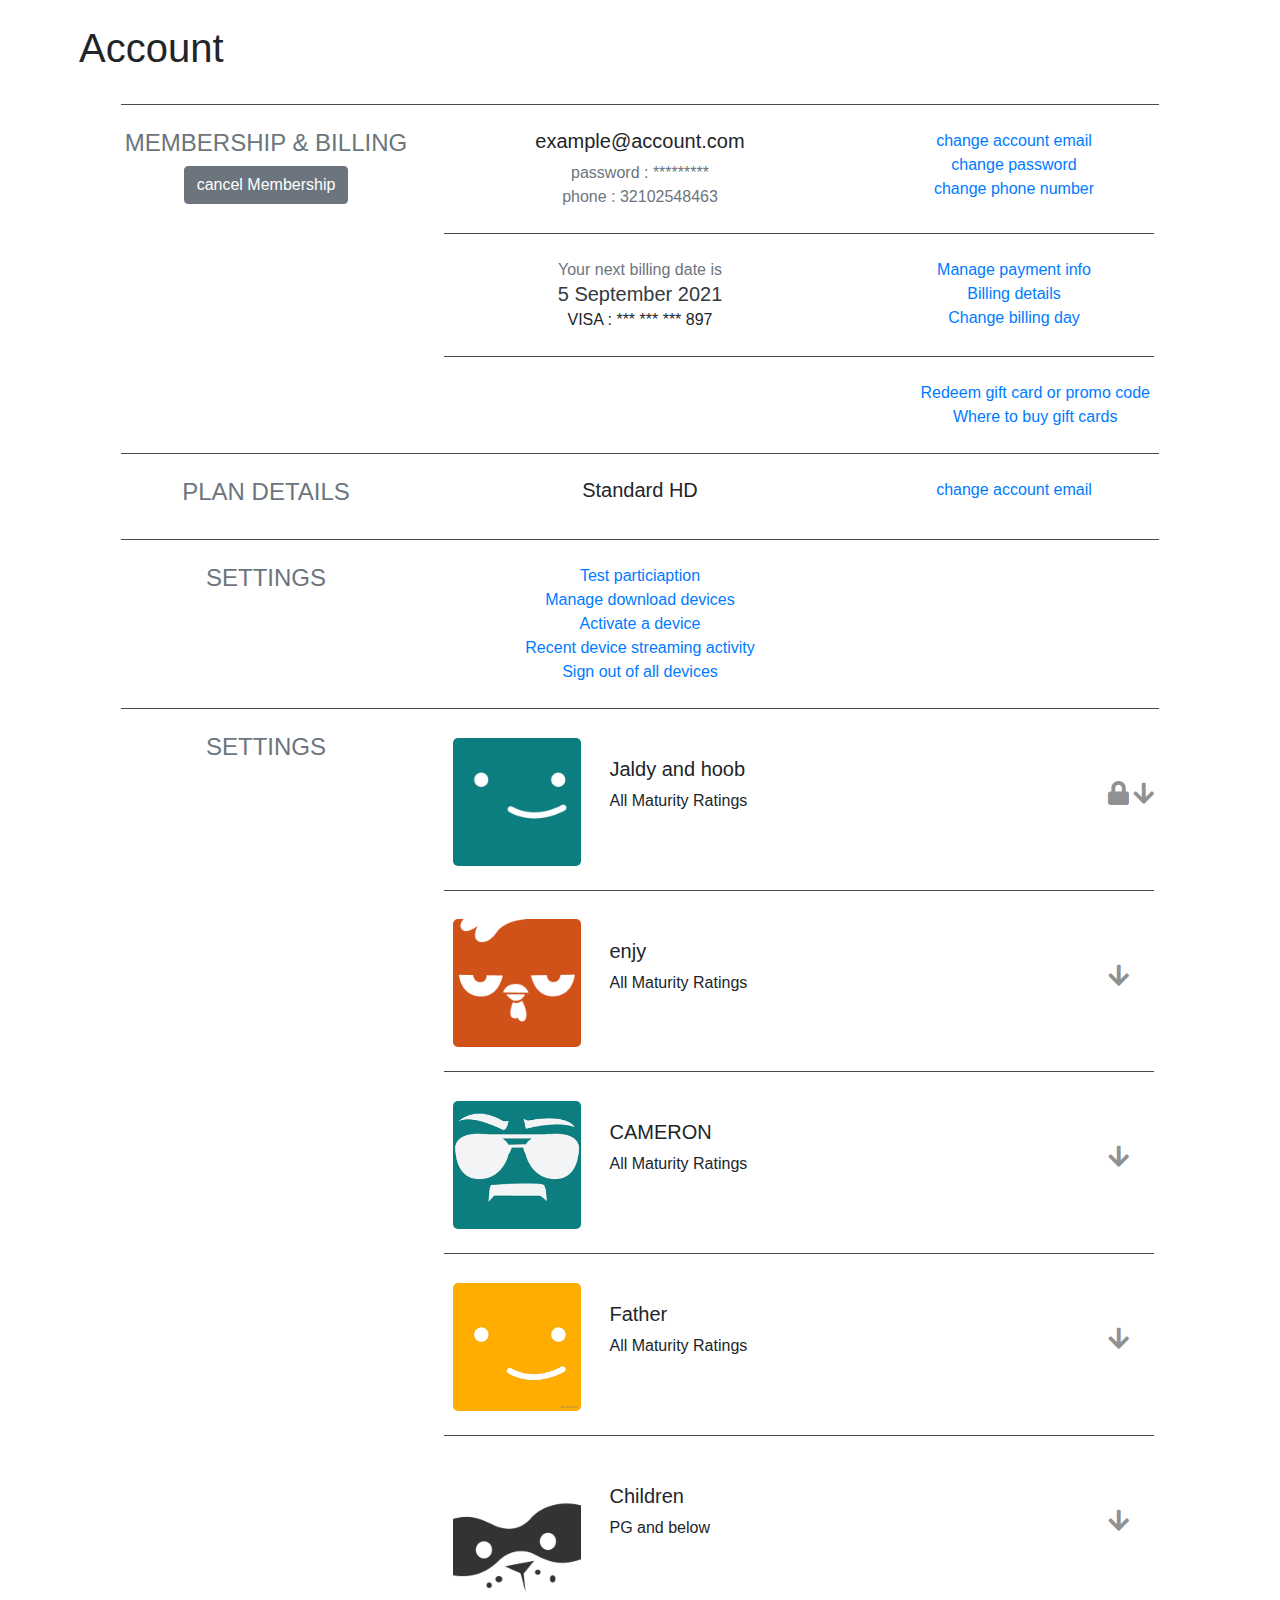
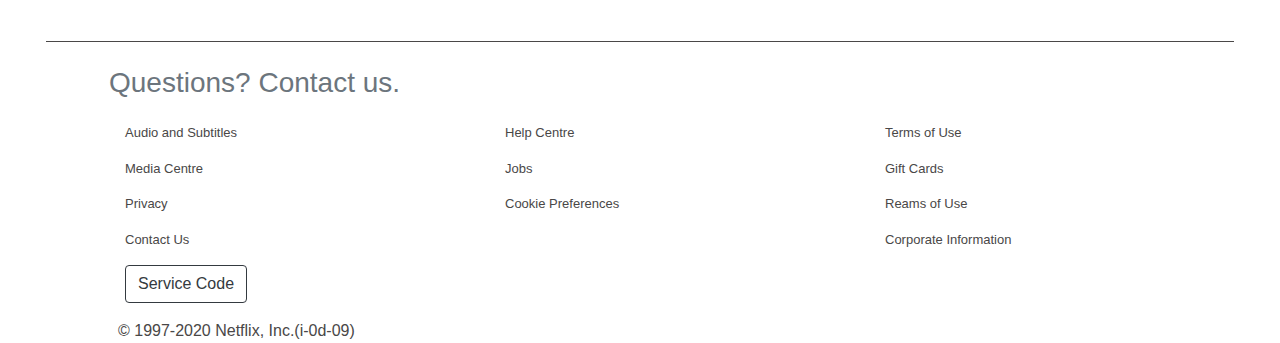
<file: account.html>
<!DOCTYPE html>
<html lang="en">
  <head>
    <meta charset="UTF-8" />
    <meta name="viewport" content="width=device-width, initial-scale=1.0" />
    <link rel="shortcut icon" href="images/favicon.ico" type="image/x-icon" />
    <title>Netflix | Account</title>
    <link rel="stylesheet" href="css/bootstrap.min.css" />
    <link rel="stylesheet" href="css/all.min.css" />
    <link rel="stylesheet" href="css/account.css">
  </head>
  <body>
    <div class="container p-4 text-center">
        <!-- header  -->
        <div class="row  text-center header">
            <h1>Account</h1>
        </div>
        <hr class="my-4">
        <!-- membership & Billing  -->
        <div class="row">
            <div class="col-md-4 col-12">
                <h4 class="text-secondary text-uppercase">membership & billing</h4>
                <button class="btn btn-secondary">cancel Membership</button>
            </div>
            <div class=" details col-md-4 col-12">
                <h5>example@account.com</h5>
                <span class="text-secondary">password : *********</span><br>
                <span class="text-secondary">phone : 32102548463</span><br>
            </div>
            <div class="col-md-4 col-12 links">
                <a href="#">change account email</a><br>
                <a href="#">change password</a><br>
                <a href="#">change phone number</a>
            </div>
        </div>
        <hr class="my-4 line">
        <!-- manage payment  -->
        <div class="row">
            <div class="membership col-md-4 col-12">
            </div>
            <div class="col-md-4 col-12 details">
                <span class="text-secondary">Your next billing date is <br> <span class="h5 text-dark">5 September 2021</span> </span><br>
                <span>VISA : *** *** *** 897</span><br>
            </div>
            <div class="col-md-4 col-12 links">
                <a href="#">Manage payment info</a><br>
                <a href="#">Billing details </a><br>
                <a href="#">Change billing day</a>
            </div>
        </div>
        <hr class="my-4 line">
        <!-- gifts  -->
        <div class="row">
            <div class="offset-lg-9 offset-md-4 offset-3 links ">
                <a href="#">Redeem gift card or promo code</a><br>
                <a href="#">Where to buy gift cards</a><br>
            </div>
        </div>
        <hr class="my-4">    
            <!-- plan details  -->
            <div class="row">
                <div class="col-md-4 col-12">
                    <h4 class="text-secondary text-uppercase">plan details</h4>
                </div>
                <div class="col-md-4 col-12 details">
                    <h5>Standard HD</h5>
                </div>
                <div class="col-md-4 col-12 links">
                    <a href="#">change account email</a><br>
                </div>
            </div>
            <hr class="my-4">
            <!-- settings  -->
            <div class="row ">
                <div class="col-md-4 col-12 ">
                    <h4 class="text-secondary text-uppercase">settings</h4>
                </div>
                <div class="col-md-4 col-12 details">
                    <a href="#">Test particiaption</a><br>
                    <a href="#">Manage download devices</a><br>
                    <a href="#">Activate a device</a><br>
                    <a href="#">Recent device streaming activity</a><br>
                    <a href="#">Sign out of all devices</a>
                </div>
            </div>
            <hr class="my-4">
            <!-- profile controls  -->
            <div class="row ">
                <div class="col-md-4  p-0">
                    <h4 class="text-secondary text-uppercase">settings</h4>
                </div>
                <div class="col-md-4 text-left p-0 ">
                    <img src="./icons/98032aebff601c1d993e12a0_rw_600.png" class="icon">
                    <div class="d-md-inline-block p-4 d-block icon-body">
                        <h5 >Jaldy and hoob</h5>
                        <span >All Maturity Ratings</span>
                    </div>
                </div>
                <div class="offset-md-3 offset-6">
                    <i class="fas fa-lock"></i>
                    <i class="fas fa-arrow-down pt-5"></i>
                </div>
            </div>
            <hr class="my-4 line">
            <!-- enjy -->
            <div class="row">
                <div class="offset-md-4 col-md-4 text-left p-0">
                    <img src="./icons/92995677ac0aab719760c33c_rw_600.png" class="icon">
                    <div class="d-md-inline-block p-4 d-block icon-body ">
                        <h5 >enjy</h5>
                        <span >All Maturity Ratings</span>
                    </div>
                </div>
                <div class="offset-md-3  offset-6">
                    <i class="fas fa-arrow-down pt-5"></i>
                </div>
            </div>
            <hr class="my-4 line">
            <!-- cameron  -->
            <div class="row">
                <div class="offset-md-4 col-md-4 text-left p-0">
                    <img src="./icons/images.png" class="icon">
                    <div class="d-md-inline-block p-4 d-block icon-body ">
                        <h5 class="text-uppercase" >cameron</h5>
                        <span >All Maturity Ratings</span>
                    </div>
                </div>
                <div class="offset-md-3  offset-6">
                    <i class="fas fa-arrow-down pt-5"></i>
                </div>
            </div>
            <hr class="my-4 line">
            <!-- father  -->
            <div class="row">
                <div class="offset-md-4 col-md-4 text-left p-0">
                    <img src="./icons/images (1).png" class="icon">
                    <div class="d-md-inline-block p-4 d-block icon-body ">
                        <h5 >Father</h5>
                        <span >All Maturity Ratings</span>
                    </div>
                </div>
                <div class="offset-md-3  offset-6">
                    <i class="fas fa-arrow-down pt-5"></i>
                </div>
            </div>
            <hr class="my-4 line">
            <!-- children -->
            <div class="row">
                <div class="offset-md-4 col-md-4 text-left p-0">
                    <img src="./icons/351efdd5c9879db23df33bde_rw_600.png" class="icon">
                    <div class="d-md-inline-block p-4 d-block icon-body">
                        <h5 >Children</h5>
                        <span >PG and below</span>
                    </div>
                </div>
                <div class="offset-md-3  offset-6">
                    <i class="fas fa-arrow-down pt-5"></i>
                </div>
            </div>
           
    </div>
    <div class="container-fluid">
        <hr class="my-4">
        <footer>
            <div class="container mt-3 justify-content-center">
              <div class="row ml-4">
                <div class="col 3">
                  <div class="row">
                    <span class="h3 text-secondary">Questions? Contact us.</span>
                  </div>
                </div>
              </div>
        
              <div class="row">
                <div class="col">
                  <ul>
                    <li>
                      <a href="#">
                        <span>Audio and Subtitles</span>
                      </a>
                    </li>
                    <li>
                      <a href="#">
                        <span>Media Centre</span>
                      </a>
                    </li>
                    <li>
                      <a href="#">
                        <span>Privacy</span>
                      </a>
                    </li>
                    <li>
                      <a href="contact.html">
                        <span>Contact Us</span>
                      </a>
                    </li>
                    <li>
                      <a href="#">
                        <button type="button" class="btn btn-outline-dark">
                          Service Code
                        </button>
                      </a>
                    </li>
                  </ul>
                </div>
                <div class="col">
                  <ul>
                    <li>
                      <a href="helpcenter.html">
                        <span>Help Centre</span>
                      </a>
                    </li>
                    <li>
                      <a href="#">
                        <span>Jobs</span>
                      </a>
                    </li>
                    <li>
                      <a href="#">
                        <span>Cookie Preferences</span>
                      </a>
                    </li>
                  </ul>
                </div>
                <div class="col">
                  <ul>
                    <li>
                      <a href="terms.html">
                        <span>Terms of Use</span>
                      </a>
                    </li>
                    <li>
                      <a href="#">
                        <span>Gift Cards</span>
                      </a>
                    </li>
                    <li>
                      <a href="#">
                        <span>Reams of Use</span>
                      </a>
                    </li>
                    <li>
                      <a href="#">
                        <span>Corporate Information</span>
                      </a>
                    </li>
                  </ul>
                </div>
              </div>
              <div class="row">
                <span class="copy-right ml-5 "
                  >&copy; 1997-2020 Netflix, Inc.(i-0d-09)</span
                >
              </div>
            </div>
         
          </footer>
    </div>
    <script src="js/jquery-3.5.1.min.js"></script>
    <script src="js/popper.min.js"></script>
    <script src="js/bootstrap.min.js"></script>
    <script src="js/main.js"></script>
  </body>
</html>
</file>
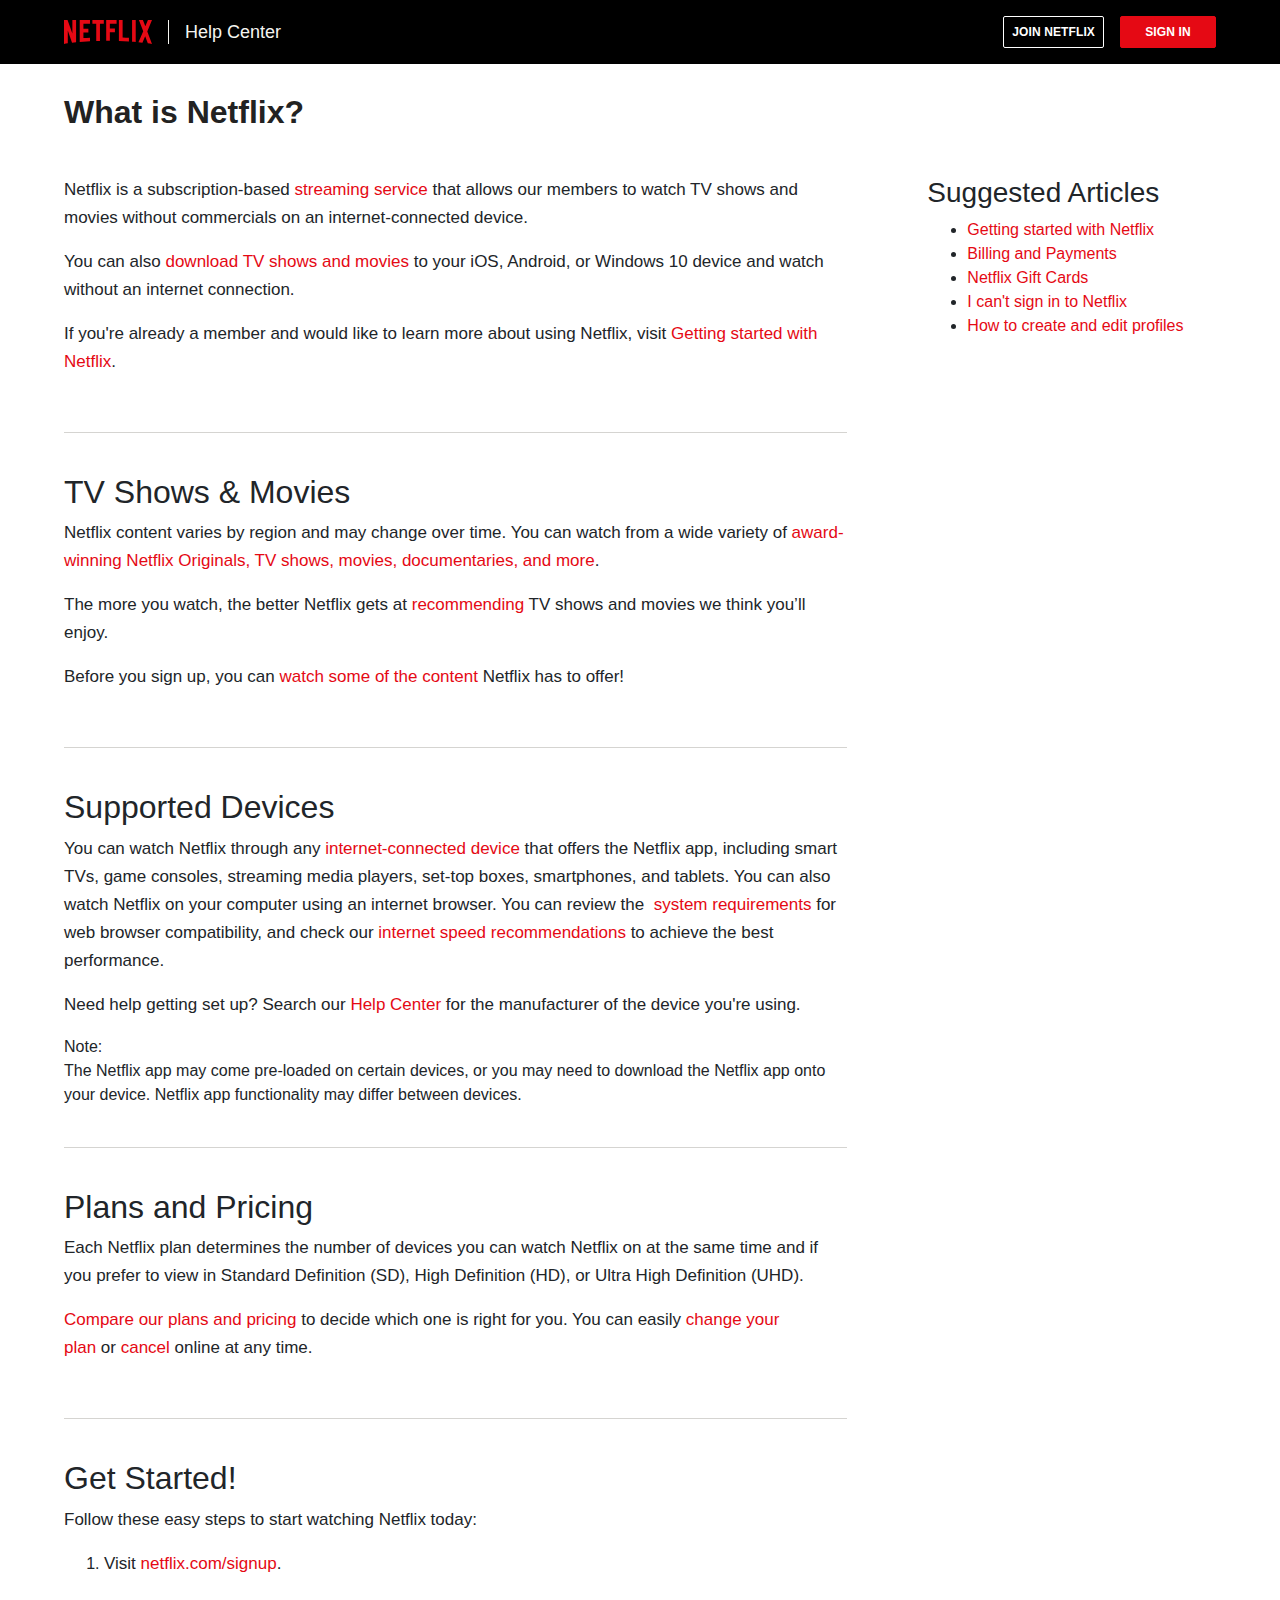
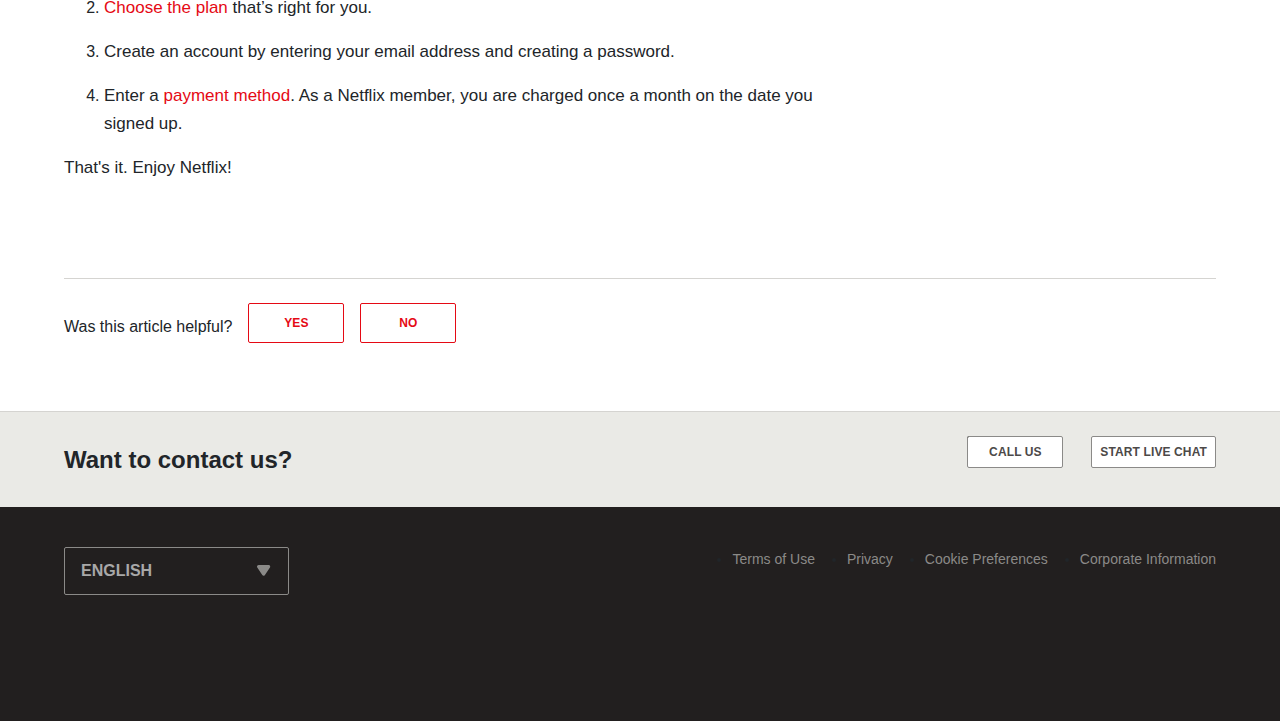
<file: contact.html>
<!DOCTYPE html>
<html lang="en">
	<head>
		<meta charset="UTF-8" />
		<meta name="viewport" content="width=device-width, initial-scale=1.0" />
		<link rel="shortcut icon" href="images/favicon.ico" type="image/x-icon" />
		<title>Netflix | Contact Us</title>
		<link rel="stylesheet" href="css/bootstrap.min.css" />
		<link rel="stylesheet" href="css/all.min.css" />
		<link rel="stylesheet" href="css/main.css" />
		<style>
			body {
				background-color: #fff;
			}
		</style>
	</head>
	<body>


		<div class="global-container">
			<div class="global-header">
				<div class="container-nav">
					<div class="inner-container">
						<div class="branding">
							<a class="logo nf-logo-link n-logo" href="index.html" title="Netflix">
								<svg class="netflix-svg" width="88px" height="32px" viewBox="0 0 111 30" version="1.1" xmlns="http://www.w3.org/2000/svg">
									<path fill="#e50914" d="M105.062 14.28L111 30c-1.75-.25-3.499-.563-5.28-.845l-3.345-8.686-3.437 7.969c-1.687-.282-3.344-.376-5.031-.595l6.031-13.75L94.468 0h5.063l3.062 7.874L105.875 0h5.124l-5.937 14.28zM90.47 0h-4.594v27.25c1.5.094 3.062.156 4.594.343V0zm-8.563 26.937c-4.187-.281-8.375-.53-12.656-.625V0h4.687v21.875c2.688.062 5.375.28 7.969.405v4.657zM64.25 10.657v4.687h-6.406V26H53.22V0h13.125v4.687h-8.5v5.97h6.406zm-18.906-5.97V26.25c-1.563 0-3.156 0-4.688.062V4.687h-4.844V0h14.406v4.687h-4.874zM30.75 15.593c-2.062 0-4.5 0-6.25.095v6.968c2.75-.188 5.5-.406 8.281-.5v4.5l-12.968 1.032V0H32.78v4.687H24.5V11c1.813 0 4.594-.094 6.25-.094v4.688zM4.78 12.968v16.375C3.094 29.531 1.593 29.75 0 30V0h4.469l6.093 17.032V0h4.688v28.062c-1.656.282-3.344.376-5.125.625L4.78 12.968z"></path>
								</svg>
								<svg class="n-svg" focusable="true" viewBox="225 0 552 1000" height="32px">
									<defs>
										<radialGradient id="54260309-7575-46f4-a806-31673acf60fe-a" r="75%" gradientTransform="matrix(.38 0 .5785 1 .02 0)">
											<stop offset="60%" stop-opacity=".3"></stop>
											<stop offset="90%" stop-opacity=".05"></stop>
											<stop offset="100%" stop-opacity="0"></stop>
										</radialGradient>
									</defs>
									<path d="M225 0v1000c60-8 138-14 198-17V0H225" fill="#b1060e"></path>
									<path d="M579 0v983c71 3 131 9 198 17V0H579" fill="#b1060e"></path>
									<path d="M225 0v200l198 600V557l151 426c76 3 136 9 203 17V800L579 200v240L423 0H225" fill="url(#54260309-7575-46f4-a806-31673acf60fe-a)"></path>
									<path d="M225 0l349 983c76 3 136 9 203 17L423 0H225" fill="#e50914"></path>
								</svg>
							</a>
							<a class="helpcenter-logo" href="helpcenter.html">Help Center</a>
						</div>
						<div class="actions">
							<a href="#" class="btn btn-light free-month">Join Netflix</a>
							<a href="sign/SignIn.html" class="btn btn-primary sign-in-link">Sign In</a>
	
						</div>
					</div>	
					<div class="logo-wrapper">
						<a class="helpcenter-logo" href="helpcenter.html">Help Center</a>
					</div>
						
				</div>
			</div>


			<div class="global-content">
                
				<div class="container-nav">
	
	
	<h1 class="kb-title" style="color: #222;">What is Netflix?</h1>
						
	<div class="pane-wrapper">
	
						<div class="left-pane">
	<section dir="LTR" class="kb-article kb-article-variant gradient" data-countries=",PR,PS,PT,PW,PY,QA,AD,AE,AF,AG,AI,AL,AM,AN,AO,AQ,AR,AS,AT,RE,AU,AW,AX,AZ,RO,BA,BB,RS,BD,BE,RU,BF,BG,RW,BH,BI,BJ,BL,BM,BN,BO,SA,BQ,SB,BR,SC,BS,SD,SE,BT,SG,BV,SH,BW,SI,SJ,BY,BZ,SK,SL,SM,SN,SO,CA,SR,CC,SS,ST,CD,SV,CF,CG,SX,CH,SY,CI,SZ,CK,CL,CM,CN,CO,TC,CR,TD,CU,TF,TG,CV,CW,TH,CX,CY,TJ,CZ,TK,TL,TM,TN,TO,TR,TT,DE,TV,TW,TZ,DJ,DK,DM,DO,UA,UG,DZ,UM,EC,US,EE,EG,EH,UY,UZ,VA,VC,ER,ES,VE,ET,VG,VI,VN,VU,FI,FJ,FK,FM,FO,FR,WF,GA,GB,WS,GD,GE,GF,GG,GH,GI,GL,GM,GN,GP,GQ,GR,GS,GT,GU,GW,GY,HK,HM,HN,HR,HT,YE,HU,ID,YT,IE,IL,IM,IN,IO,ZA,IQ,IR,IS,IT,ZM,JE,ZW,JM,JO,JP,KE,KG,KH,KI,KM,KN,KP,KR,KW,KY,KZ,LA,LB,LC,LI,LK,LR,LS,LT,LU,LV,LY,MA,MC,MD,ME,MF,MG,MH,MK,ML,MM,MN,MO,MP,MQ,MR,MS,MT,MU,MV,MW,MX,MY,MZ,NA,NC,NE,NF,NG,NI,NL,NO,NP,NR,NU,NZ,OM,PA,PE,PF,PG,PH,PK,PL,PM,PN,">
									<div class="page-block">
		<div class="c-wrapper">
			<div>
				<p>Netflix is a subscription-based <a href="#">streaming service</a> that allows our members to watch TV shows and movies without commercials on an internet-connected device.&nbsp;&nbsp;&nbsp;</p>
				<p>You can also <a href="#">download TV shows and movies</a> to your iOS, Android, or Windows 10 device and watch without an internet connection.</p>
				<p>If you're already a member and would like to learn more about using Netflix, visit <a href="#">Getting started with Netflix</a>.</p>
			</div>
			<hr>
			<div>
				<h2>TV Shows &amp; Movies
				</h2>
				<p>Netflix content varies by region and may change over time. You can watch from a wide variety of <a href="#">award-winning Netflix Originals, TV shows, movies, documentaries, and more</a>.&nbsp;</p>
				<p>The more you watch, the better Netflix gets at <a href="#">recommending</a> TV shows and movies we think you’ll enjoy.</p>
				<p>Before you sign up, you can <a href="#">watch some of the content</a> Netflix has to offer!</p>
			</div>
			<hr>
			<div>
				<h2>Supported Devices
				</h2>
				<p>You can watch Netflix through any <a target="_blank" href="#">internet-connected device</a> that offers the Netflix app, including smart TVs, game consoles, streaming media players, set-top boxes, smartphones, and
					tablets. You can also watch Netflix on your computer using an internet browser. You can review the&nbsp; <a href="#">system requirements</a> for web browser compatibility, and check our <a href="#">internet speed recommendations</a>                to achieve the best performance.&nbsp;</p>
				<p>Need help getting set up? Search our <a href="#/">Help Center</a> for the manufacturer of the device you're using.</p>
				<div class="note">
					<div class="icon-wrap"><span class="hcicon-uma-info icon"></span>Note:</div>
					<div>The Netflix app may come pre-loaded on certain devices, or you may need to download the Netflix app onto your device. Netflix app functionality may differ between devices.</div>
				</div>
			</div>
			<hr>
			<div>
				<h2>Plans and Pricing</h2>
				<p>Each Netflix plan determines the number of devices you can watch Netflix on <strong>at the same time</strong> and if you prefer to view in Standard Definition (SD), High Definition (HD), or Ultra High Definition (UHD). </p>
				<p><a href="#">Compare our plans and pricing</a> to decide which one is right for you. You can easily&nbsp;<a href="#">change your plan</a>&nbsp;or&nbsp;<a href="#">cancel</a>&nbsp;online at any
					time.
				</p>
			</div>
			<hr>
			<div>
				<h2>Get Started!
				</h2>
				<p>Follow these easy steps to start watching Netflix today:</p>
				<ol>
					<li>
						<p>
							Visit&nbsp;<a target="_blank" href="#">netflix.com/signup</a>.</p>
					</li>
					<li>
						<p><a href="#">Choose the plan</a> that’s right for you.
						</p>
					</li>
					<li>
						<p>Create an account by entering your email address and creating a password.
						</p>
					</li>
					<li>
						<p>Enter a <a href="#">payment method</a>. As a Netflix member, you are charged once a month on the&nbsp;date you signed up.&nbsp;</p>
					</li>
				</ol>
				<p>That's it. Enjoy Netflix!</p>
			</div>
		</div>
	</div>
	</section>
	</div>
	
						<div class="right-pane">
							<div class="wrapper page-block">
								
									<h3>Suggested Articles</h3>
									<ul class="related-articles">
										<li class="related-article">
											<a target="_blank" href="#" data-id="102377" data-index="1">Getting started with Netflix</a>
										</li>
										<li class="related-article">
											<a target="_blank" href="#" data-id="41049" data-index="2">Billing and Payments</a>
										</li>
										<li class="related-article">
											<a target="_blank" href="#" data-id="32950" data-index="3">Netflix Gift Cards</a>
										</li>
										<li class="related-article">
											<a target="_blank" href="#" data-id="470" data-index="4">I can't sign in to Netflix</a>
										</li>
										<li class="related-article">
											<a target="_blank" href="#" data-id="10421" data-index="5">How to create and edit profiles</a>
										</li>
									</ul>
								
							</div>
						</div>
	
					</div>
	
					
					<div id="article-feedback-container"><div class="article-feedback"><div class="feedback-prompt"><div class="feedback-header">Was this article helpful?</div><div class="prompt-buttons"><button class="btn btn-secondary">Yes</button><button class="btn btn-secondary">No</button></div></div></div></div>
				</div>

				</div>

				<div class="footer-push"></div>

			</div>

			<div id="footer" class="global-footer">
    
				<div id="contact-bar" class="global-contactbar">
					
					<div class="container-nav">
						<h3 class="bar-title">Want to contact us?</h3>
			
						<div class="contact-channels">
							
								<div id="phone-contact" class="channel popover-wrapper">
				<a href="#callus" id="phoneContactTrigger" class="btn btn-lightgrey popover-trigger">Call Us</a>
			
				<div class="phonePopover phone-popover popover top lang-en" style="top: 0px; left: 0px;">
					<div class="popover-content"></div>
			
			
			
				</div>
			</div>
			
							<div class="channel">
								
				
			
				
					<div id="chat-contact" class="popover-wrapper chat-btn-wrapper channel" data-enablemobilechat="true">
			
						<a href="#" id="startChatTrigger" class="btn btn-lightgrey start-chat-button beacon-event" data-beacon="action=ChatButton" data-locale="en" data-country="EG">Start Live Chat</a>
			
					</div>	
							</div>
						</div>
					</div>
				</div>
			
			
			
				<div class="dark-area container-nav">
			
		<div id="lang-switcher-wrapper" class="select-wrapper">
							<div class="select select-grey">
								<select id="lang-switcher" aria-label="Select your preferred language:">
									
					<option value="id">Bahasa Indonesia</option>			
						<option value="ms">Bahasa Melayu</option>
						<option value="cs">Čeština</option>
									
										<option value="da">Dansk</option>
									
										<option value="de">Deutsch</option>
									
										<option value="en" selected="selected">English</option>
									
										<option value="es">Español</option>
									
										<option value="fr">Français</option>
									
										<option value="it">Italiano</option>
									
										<option value="hu">Magyar</option>
									
										<option value="nl">Nederlands</option>
									
										<option value="nb">Norsk Bokmål</option>
									
										<option value="pl">Polski</option>
									
										<option value="pt">Português</option>
									
										<option value="ro">Română</option>
									
										<option value="fi">Suomi</option>
									
										<option value="sv">Svenska</option>
									
										<option value="vi">Tiếng Việt</option>
									
										<option value="tr">Türkçe</option>
									
										<option value="el">Ελληνικά</option>
									
										<option value="he">עברית</option>
									
										<option value="ar">العربية</option>
									
										<option value="th">ไทย</option>
									
										<option value="zh-cn">中文</option>
									
										<option value="ja">日本語</option>
									
										<option value="ko">한국어</option>
									
								</select>
			
								<svg width="24px" height="24px" viewBox="0 0 24 24" version="1.1" xmlns="http://www.w3.org/2000/svg">
				<path d="M12.9416531,7.71264972 L17.9520258,15.2282087 C18.4421897,15.9634546 18.2435115,16.9568456 17.5082656,17.4470095 C17.2454376,17.6222282 16.9366253,17.715729 16.6207453,17.715729 L6.6,17.715729 C5.7163444,17.715729 5,16.9993846 5,16.115729 C5,15.799849 5.09350084,15.4910367 5.26871953,15.2282087 L10.2790922,7.71264972 C10.7692561,6.97740382 11.7626471,6.77872563 12.497893,7.26888957 C12.6736566,7.38606534 12.8244774,7.53688606 12.9416531,7.71264972 Z" transform="translate(11.610458, 12.357865) scale(1, -1) translate(-11.610458, -12.357865) "></path>
			</svg>
							</div>
						</div>
					
			
					<ul class="footer-links">
						<li class="legalese-item">
							<a href="terms.html">Terms of Use</a>
						</li>
						<li class="legalese-item">
							<a href="#">Privacy</a>
						</li>
						<li class="legalese-item">
							<a href="#" class="evidon-trigger toggle-cookie-info">Cookie Preferences</a>
						</li>
						
							
							
							<li class="legalese-item">
								<a href="#">Corporate Information</a>
							</li>
						
					</ul>
				</div>
			</div>


		<script src="js/jquery-3.5.1.min.js"></script>
		<script src="js/popper.min.js"></script>
		<script src="js/bootstrap.min.js"></script>
		<script src="js/main.js"></script>
	</body>
</html>
</file>
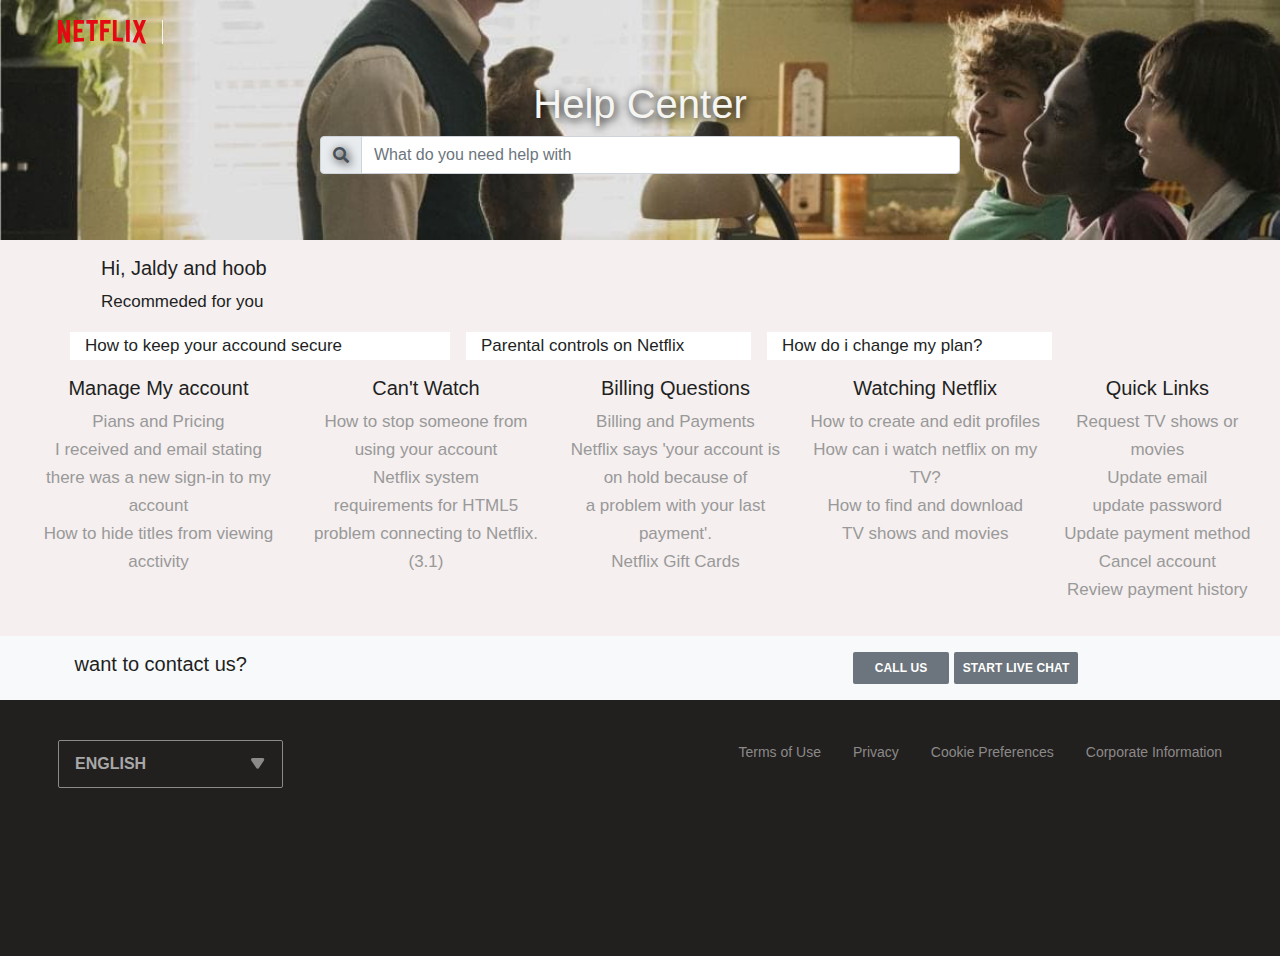
<file: helpcenter.html>
<!DOCTYPE html>
<html lang="en">
	<head>
		<meta charset="UTF-8" />
		<meta name="viewport" content="width=device-width, initial-scale=1.0" />
		<link rel="shortcut icon" href="images/favicon.ico" type="image/x-icon" />
		<title>Netflix | Help Center</title>
		<link rel="stylesheet" href="css/bootstrap.min.css" />
		<link rel="stylesheet" href="css/all.min.css" />
		<link rel="stylesheet" href="css/helpcenter.css">
	</head>
	<body>
		<div class="global-container">
			<div class="global-header">
				<div class="container-nav">
					<div class="inner-container">
						<div class="branding">
							<a class="logo nf-logo-link n-logo" href="index.html" title="Netflix">
								<svg class="netflix-svg" width="88px" height="32px" viewBox="0 0 111 30" version="1.1" xmlns="http://www.w3.org/2000/svg">
									<path fill="#e50914" d="M105.062 14.28L111 30c-1.75-.25-3.499-.563-5.28-.845l-3.345-8.686-3.437 7.969c-1.687-.282-3.344-.376-5.031-.595l6.031-13.75L94.468 0h5.063l3.062 7.874L105.875 0h5.124l-5.937 14.28zM90.47 0h-4.594v27.25c1.5.094 3.062.156 4.594.343V0zm-8.563 26.937c-4.187-.281-8.375-.53-12.656-.625V0h4.687v21.875c2.688.062 5.375.28 7.969.405v4.657zM64.25 10.657v4.687h-6.406V26H53.22V0h13.125v4.687h-8.5v5.97h6.406zm-18.906-5.97V26.25c-1.563 0-3.156 0-4.688.062V4.687h-4.844V0h14.406v4.687h-4.874zM30.75 15.593c-2.062 0-4.5 0-6.25.095v6.968c2.75-.188 5.5-.406 8.281-.5v4.5l-12.968 1.032V0H32.78v4.687H24.5V11c1.813 0 4.594-.094 6.25-.094v4.688zM4.78 12.968v16.375C3.094 29.531 1.593 29.75 0 30V0h4.469l6.093 17.032V0h4.688v28.062c-1.656.282-3.344.376-5.125.625L4.78 12.968z"></path>
								</svg>
								<svg class="n-svg" focusable="true" viewBox="225 0 552 1000" height="32px">
									<defs>
										<radialGradient id="54260309-7575-46f4-a806-31673acf60fe-a" r="75%" gradientTransform="matrix(.38 0 .5785 1 .02 0)">
											<stop offset="60%" stop-opacity=".3"></stop>
											<stop offset="90%" stop-opacity=".05"></stop>
											<stop offset="100%" stop-opacity="0"></stop>
										</radialGradient>
									</defs>
									<path d="M225 0v1000c60-8 138-14 198-17V0H225" fill="#b1060e"></path>
									<path d="M579 0v983c71 3 131 9 198 17V0H579" fill="#b1060e"></path>
									<path d="M225 0v200l198 600V557l151 426c76 3 136 9 203 17V800L579 200v240L423 0H225" fill="url(#54260309-7575-46f4-a806-31673acf60fe-a)"></path>
									<path d="M225 0l349 983c76 3 136 9 203 17L423 0H225" fill="#e50914"></path>
								</svg>
							</a>
						</div>
					</div>	
				</div>
				<!-- helping-center -->
				<div class="helping-center">
					<h1>Help Center</h1>
					<div class="input-group text-center">
						<div class="input-group-prepend">
						  <span class="input-group-text" id="addon-wrapping"><i class="fas fa-search "></i></span>
						</div>
						<input type="text" class="form-control" placeholder="What do you need help with" aria-label="Username" aria-describedby="addon-wrapping">
					  </div>
				</div>
			</div>
			<!-- welcoming -->
			<div class="container">
				<div class="welcome">
					<h5>Hi, Jaldy and hoob</h5>
					<span>Recommeded for you</span>
				</div>
				<div class="row">
					<div class="col-md-4 bg-white">How to keep your accound secure</div>
					<div class="col-md-3 bg-white ml-3">Parental controls on Netflix</div>
					<div class="col-md-3 bg-white ml-3">How do i change my plan?</div>
				</div>
			</div>
			<!-- details -->
			<div class="container-fluid d-lg-flex flex-row justify-content-between p-3 links-container">
				<div>
					<h5>Manage My account</h5>
					<ul>
						<li><a href="#">Pians and Pricing</a></li>
						<li><a href="#">I received and email stating</a></li>
						<li><a href="#">there was a new sign-in to my account</a></li>
						<li><a href="#">How to hide titles from viewing acctivity</a></li>
					</ul>
				</div>
				<div>
					<h5>Can't Watch</h5>
					<ul>
						<li><a href="#">How to stop someone from <br> using your account</a></li>
						<li><a href="#">Netflix system</a></li>
						<li><a href="#">requirements for HTML5</a></li>
						<li><a href="#">problem connecting to Netflix.(3.1)</a></li>
					</ul>
				</div>
				<div>
					<h5>Billing Questions</h5>
					<ul>
						<li><a href="#">Billing and Payments</a></li>
						<li><a href="#">Netflix says 'your account is <br> on hold because of <br> a problem with your last payment'.</a></li>
						<li><a href="#">Netflix Gift Cards</a></li>
					</ul>
				</div>
				<div>
					<h5>Watching Netflix</h5>
					<ul>
						<li><a href="#">How to create and edit profiles</a></li>
						<li><a href="#">How can i watch netflix on my TV?</a></li>
						<li><a href="#">How to find and download <br> TV shows and movies</a></li>
					</ul>
				</div>
				<div>
					<h5>Quick Links</h5>
					<ul>
						<li><a href="#">Request TV shows or movies</a></li>
						<li><a href="#">Update email</a></li>
						<li><a href="#">update password</a></li>
						<li><a href="#">Update payment method</a></li>
						<li><a href="#">Cancel account</a></li>
						<li><a href="#">Review payment history</a></li>
					</ul>
				</div>
			</div>
			<!-- contact -->
			<div class="container-fluid p-3 text-center bg-light">
				<div class="row">
					<div class="col-md-3">
						<h5>want to contact us?</h5>
					</div>
					<div class="offset-md-5 offset-2">
						<button class="btn btn-secondary text-uppercase">call us</button>
						<button class="btn btn-secondary text-uppercase">start live chat</button>
					</div>
				</div>
			</div>



			<div class="footer-push"></div>
	</div>
	<div id="footer" class="global-footer">
		<div class="dark-area container-nav">
		
			<div id="lang-switcher-wrapper" class="select-wrapper">
				<div class="select select-grey">
					<select id="lang-switcher" aria-label="Select your preferred language:">			
						<option value="id">Bahasa Indonesia</option>
						<option value="ms">Bahasa Melayu</option>
						<option value="da">Dansk</option>
						<option value="en" selected="selected">English</option>
						<option value="es">Español</option>
						<option value="fr">Français</option>
						<option value="nl">Nederlands</option>
						<option value="ro">Română</option>
						<option value="vi">Tiếng Việt</option>
						<option value="tr">Türkçe</option>
						<option value="he">עברית</option>
						<option value="ar">العربية</option>
						<option value="th">ไทย</option>
						<option value="zh-cn">中文</option>
						</select>
		
							<svg width="24px" height="24px" viewBox="0 0 24 24" version="1.1" xmlns="http://www.w3.org/2000/svg">
			<path d="M12.9416531,7.71264972 L17.9520258,15.2282087 C18.4421897,15.9634546 18.2435115,16.9568456 17.5082656,17.4470095 C17.2454376,17.6222282 16.9366253,17.715729 16.6207453,17.715729 L6.6,17.715729 C5.7163444,17.715729 5,16.9993846 5,16.115729 C5,15.799849 5.09350084,15.4910367 5.26871953,15.2282087 L10.2790922,7.71264972 C10.7692561,6.97740382 11.7626471,6.77872563 12.497893,7.26888957 C12.6736566,7.38606534 12.8244774,7.53688606 12.9416531,7.71264972 Z" transform="translate(11.610458, 12.357865) scale(1, -1) translate(-11.610458, -12.357865) "></path>
		</svg>
						</div>
					</div>
				
		
				<ul class="footer-links">
					<li class="legalese-item">
						<a href="#">Terms of Use</a>
					</li>
					<li class="legalese-item">
						<a href="#">Privacy</a>
					</li>
					<li class="legalese-item">
						<a href="#" class="evidon-trigger toggle-cookie-info">Cookie Preferences</a>
					</li>
					
						
						
						<li class="legalese-item">
							<a href="#">Corporate Information</a>
						</li>
					
				</ul>
			</div>
		</div>


		<script src="js/jquery-3.5.1.min.js"></script>
		<script src="js/popper.min.js"></script>
		<script src="js/bootstrap.min.js"></script>
		<script src="js/main.js"></script>
	</body>
</html>
</file>
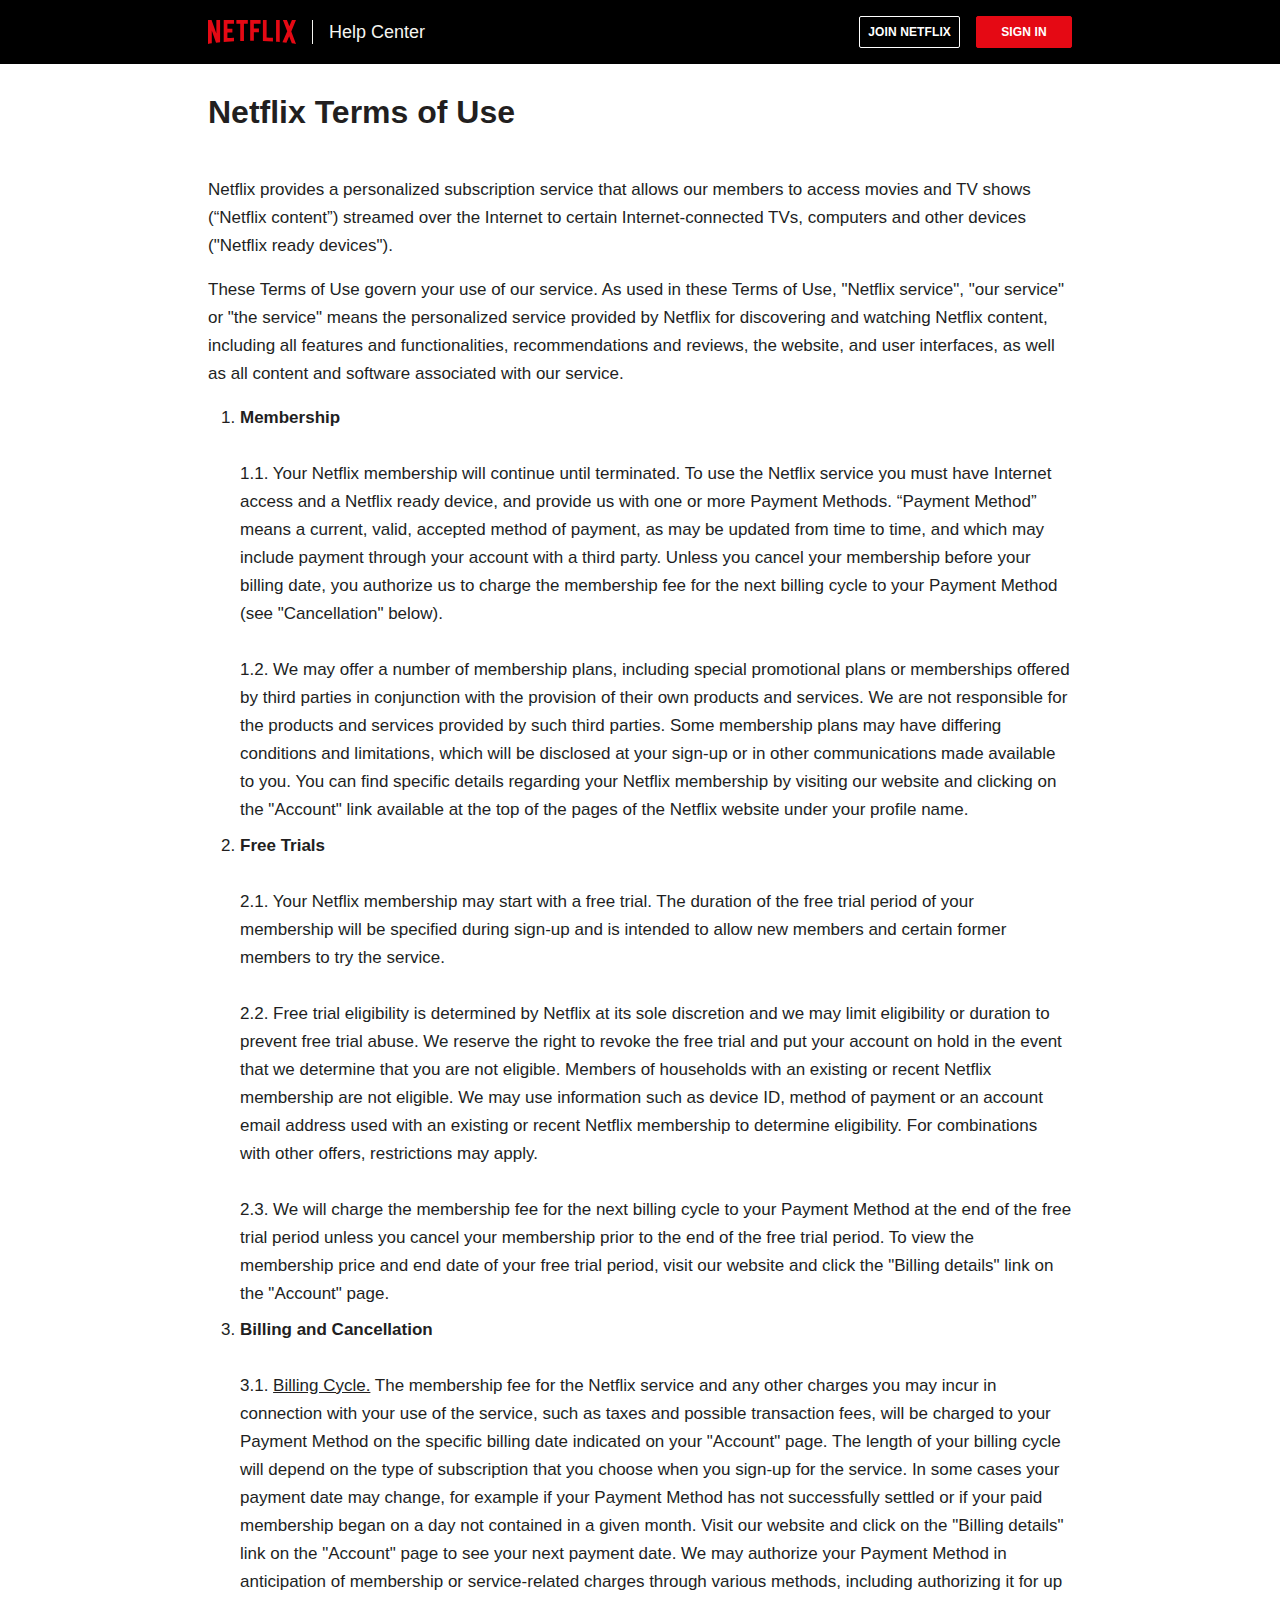
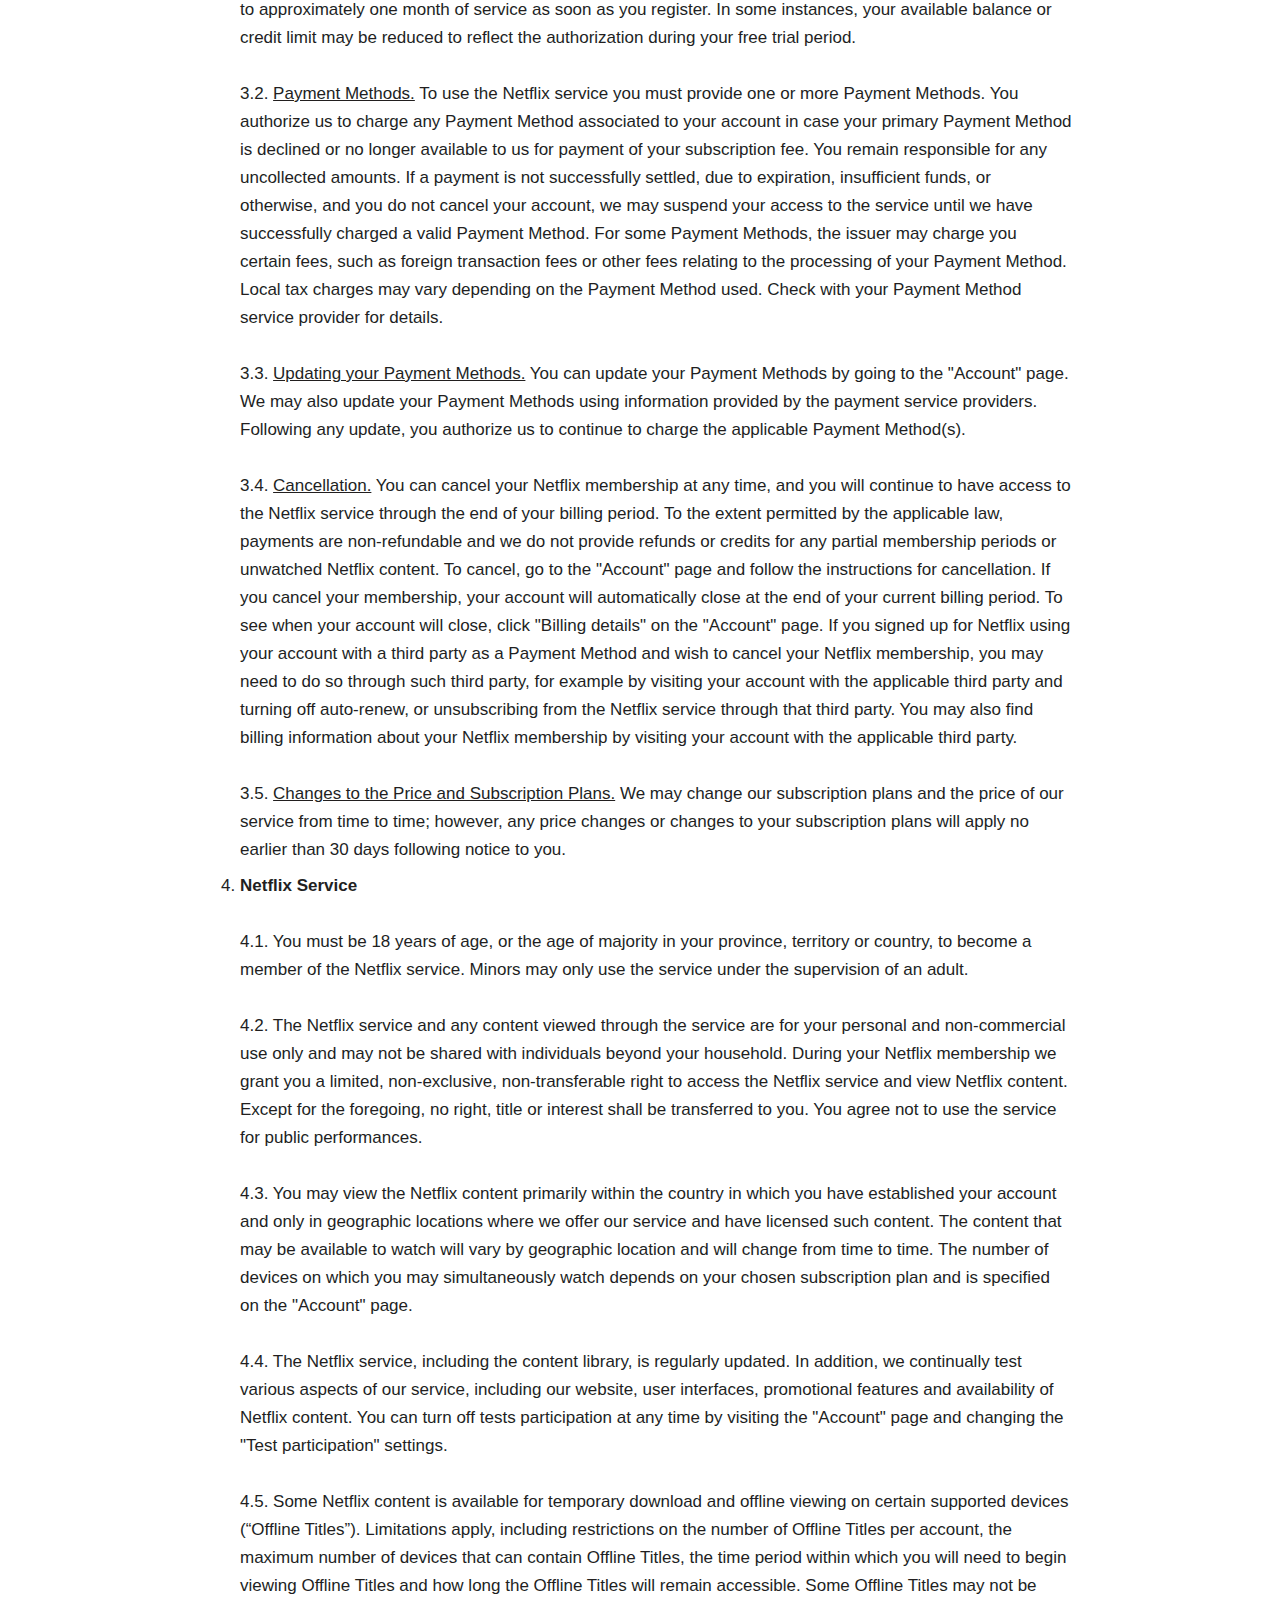
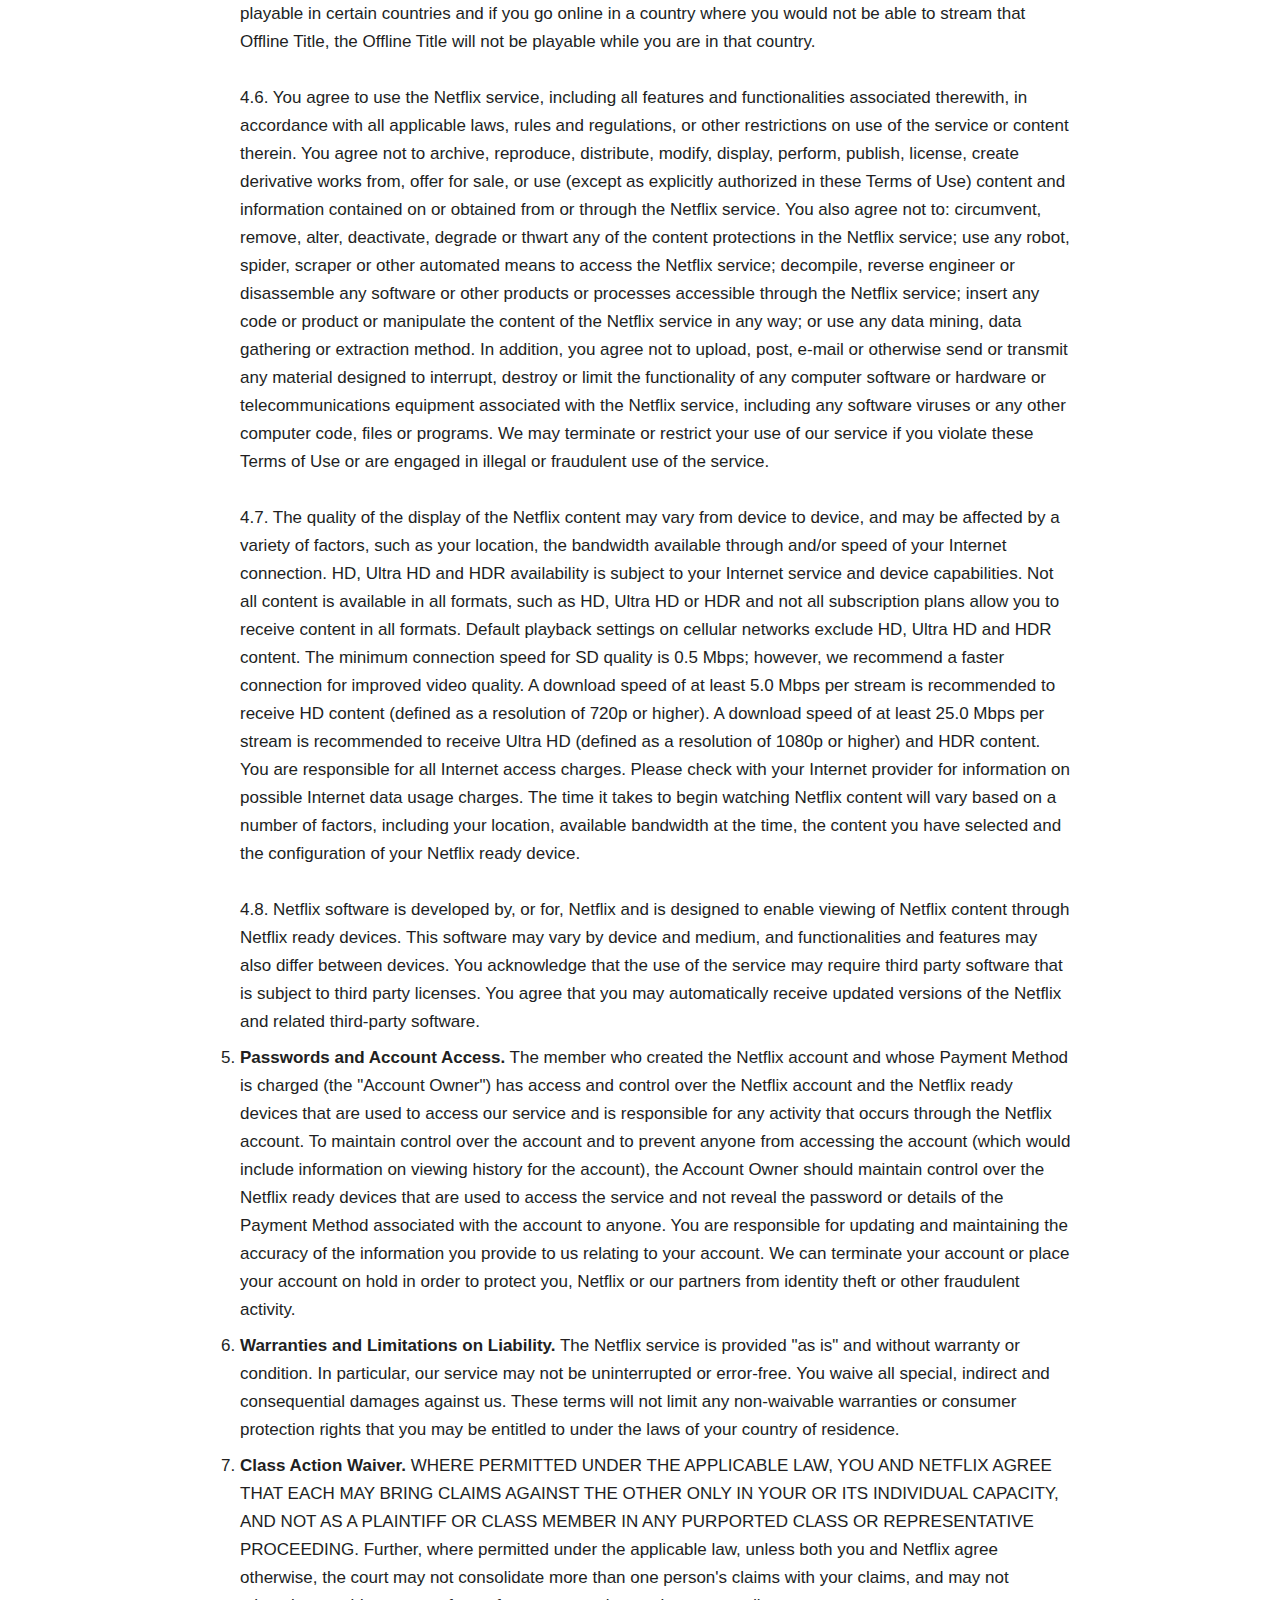
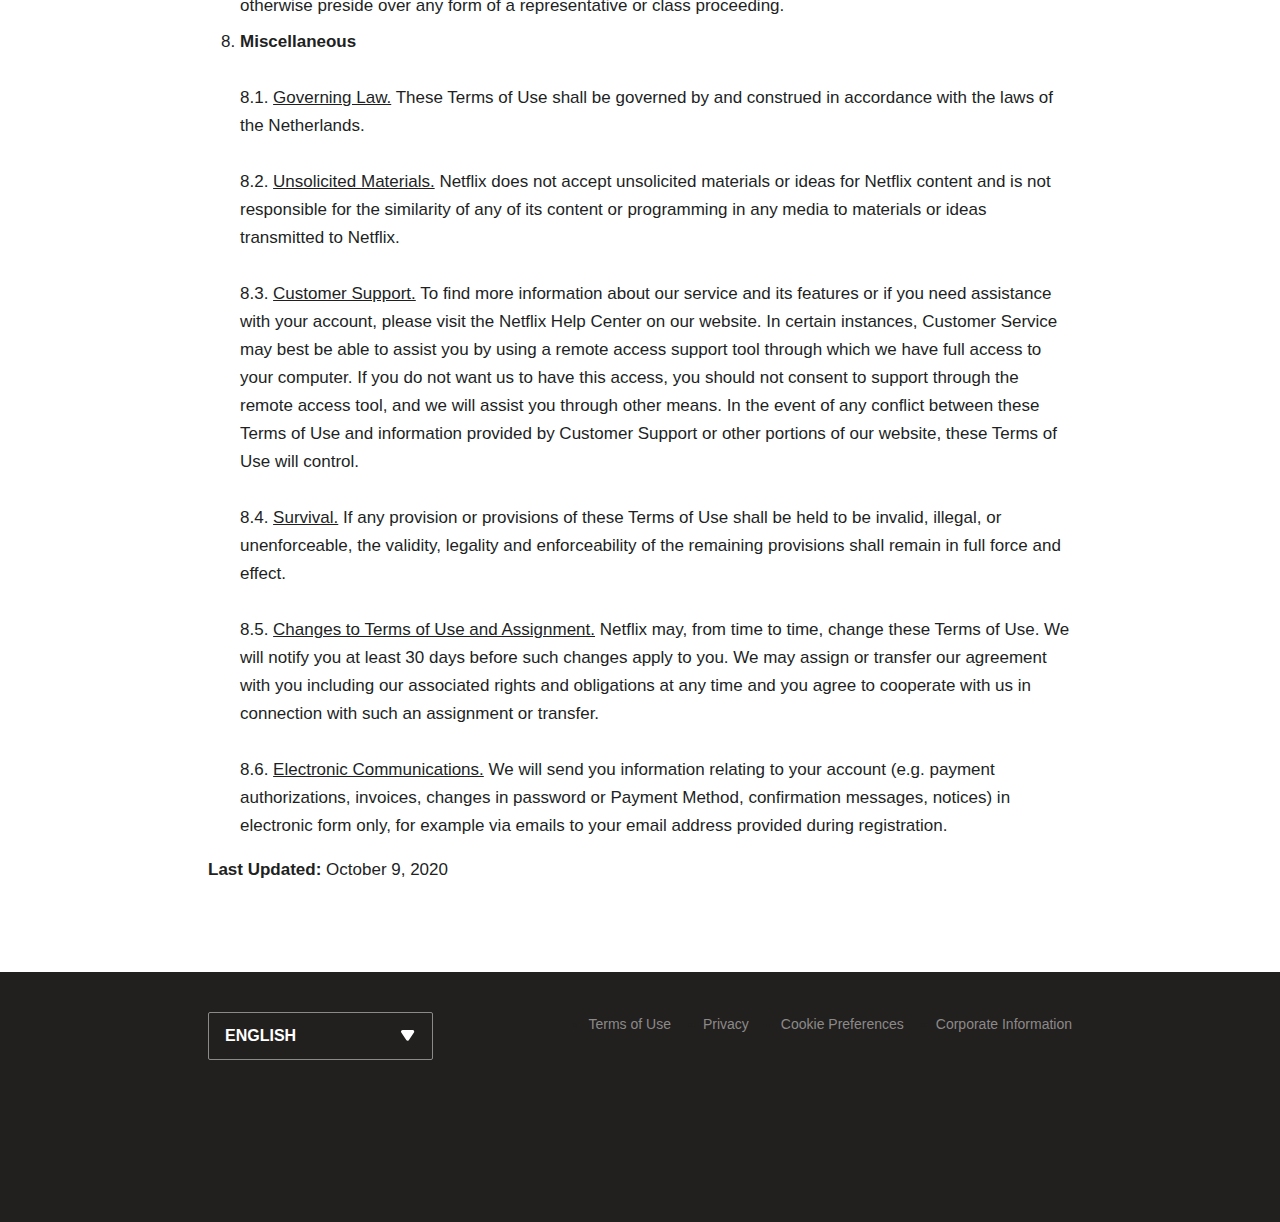
<file: terms.html>
<!DOCTYPE html>
<html lang="en">
	<head>
		<meta charset="UTF-8" />
        <meta name="viewport" content="width=device-width, initial-scale=1.0" />
        <link rel="shortcut icon" href="images/favicon.ico" type="image/x-icon" />
		<title>Netflix</title>
		<link rel="stylesheet" href="css/bootstrap.min.css" />
		<link rel="stylesheet" href="css/all.min.css" />
		<link rel="stylesheet" href="css/terms.css" />
	</head>
	<body>
		<div class="global-container">
		<div class="global-header">
			<div class="container-nav">
				<div class="inner-container">
					<div class="branding">
						<a class="logo nf-logo-link n-logo" href="index.html" title="Netflix">
							<svg class="netflix-svg" width="88px" height="32px" viewBox="0 0 111 30" version="1.1" xmlns="http://www.w3.org/2000/svg">
								<path fill="#e50914" d="M105.062 14.28L111 30c-1.75-.25-3.499-.563-5.28-.845l-3.345-8.686-3.437 7.969c-1.687-.282-3.344-.376-5.031-.595l6.031-13.75L94.468 0h5.063l3.062 7.874L105.875 0h5.124l-5.937 14.28zM90.47 0h-4.594v27.25c1.5.094 3.062.156 4.594.343V0zm-8.563 26.937c-4.187-.281-8.375-.53-12.656-.625V0h4.687v21.875c2.688.062 5.375.28 7.969.405v4.657zM64.25 10.657v4.687h-6.406V26H53.22V0h13.125v4.687h-8.5v5.97h6.406zm-18.906-5.97V26.25c-1.563 0-3.156 0-4.688.062V4.687h-4.844V0h14.406v4.687h-4.874zM30.75 15.593c-2.062 0-4.5 0-6.25.095v6.968c2.75-.188 5.5-.406 8.281-.5v4.5l-12.968 1.032V0H32.78v4.687H24.5V11c1.813 0 4.594-.094 6.25-.094v4.688zM4.78 12.968v16.375C3.094 29.531 1.593 29.75 0 30V0h4.469l6.093 17.032V0h4.688v28.062c-1.656.282-3.344.376-5.125.625L4.78 12.968z"></path>
							</svg>
							<svg class="n-svg" focusable="true" viewBox="225 0 552 1000" height="32px">
								<defs>
									<radialGradient id="54260309-7575-46f4-a806-31673acf60fe-a" r="75%" gradientTransform="matrix(.38 0 .5785 1 .02 0)">
										<stop offset="60%" stop-opacity=".3"></stop>
										<stop offset="90%" stop-opacity=".05"></stop>
										<stop offset="100%" stop-opacity="0"></stop>
									</radialGradient>
								</defs>
								<path d="M225 0v1000c60-8 138-14 198-17V0H225" fill="#b1060e"></path>
								<path d="M579 0v983c71 3 131 9 198 17V0H579" fill="#b1060e"></path>
								<path d="M225 0v200l198 600V557l151 426c76 3 136 9 203 17V800L579 200v240L423 0H225" fill="url(#54260309-7575-46f4-a806-31673acf60fe-a)"></path>
								<path d="M225 0l349 983c76 3 136 9 203 17L423 0H225" fill="#e50914"></path>
							</svg>
						</a>
						<a class="helpcenter-logo" href="helpcenter.html">Help Center</a>
					</div>
					<div class="actions">
						<a href="#" class="btn btn-light free-month">Join Netflix</a>
						<a href="#" class="btn btn-primary sign-in-link">Sign In</a>

					</div>
				</div>	
				<div class="logo-wrapper">
					<a class="helpcenter-logo" href="helpcenter.html">Help Center</a>
				</div>
					
			</div>
		</div>
		<div class="global-content">
			<div class="container-nav">
				<h1 class="kb-title">Netflix Terms of Use</h1>
				<div class="pane-wrapper">

                    <div class="left-pane">
						 <section dir="LTR" class="kb-article kb-article-variant gradient" data-countries=",PS,PW,PY,QA,AE,AF,AG,AI,AL,AM,AN,AO,AQ,AR,AS,RE,AW,AZ,BA,BB,RS,BD,RU,BF,RW,BH,BI,BJ,BL,BM,BN,BO,SA,BQ,SB,SC,BS,SD,BT,BV,SH,BW,SJ,BY,BZ,SL,SN,SO,CA,SR,CC,SS,ST,CD,SV,CF,CG,SX,SY,CI,SZ,CK,CL,CM,CN,CO,TC,CR,TD,CU,TF,TG,CV,CW,TH,CX,TJ,TK,TL,TM,TN,TO,TR,TT,TV,TW,TZ,DJ,DM,DO,UA,UG,DZ,EC,EG,EH,UY,UZ,VC,ER,VE,ET,VG,VN,VU,FJ,FK,FM,FO,WF,GA,WS,GD,GE,GF,GH,GL,GM,GN,GP,GQ,GS,GT,GU,GW,GY,HK,HM,HN,HT,YE,ID,YT,IL,IO,ZA,IQ,IR,ZM,ZW,JM,JO,KE,KG,KH,KI,KM,KN,KP,KW,KY,KZ,LA,LB,LC,LK,LR,LS,LY,MA,MD,ME,MF,MG,MH,MK,ML,MM,MN,MO,MP,MQ,MR,MS,MU,MV,MW,MY,MZ,NA,NC,NE,NF,NG,NI,NP,NR,NU,OM,PA,PE,PF,PG,PH,PK,PM,PN,">
                    <div class="page-block">
						
    <div class="c-wrapper">
        <div>
            <p>Netflix provides a personalized subscription service that allows our members to access movies and TV shows (“Netflix content”) streamed over the Internet to certain Internet-connected TVs, computers and other devices ("Netflix ready devices").
            </p>
            <p>These Terms of Use govern your use of our service. As used in these Terms of Use, "Netflix service", "our service" or "the service" means the personalized service provided by Netflix for discovering and watching
                Netflix content, including all features and functionalities, recommendations and reviews, the website, and user interfaces, as well as all content and software associated with our service.
            </p>
            <ol>
                <li>
                    <p><strong>Membership</strong>
                        <br><br>1.1. Your Netflix membership will continue until terminated. To use the Netflix service you must have Internet access and a Netflix ready device, and provide us with one or more Payment Methods. “Payment Method” means
                        a current, valid, accepted method of payment, as may be updated from time to time, and which may include payment through your account with a third party. Unless you cancel your membership before your billing date, you authorize
                        us to charge the membership fee for the next billing cycle to your Payment Method (see "Cancellation" below).
                        <br><br>1.2. We may offer a number of membership plans, including special promotional plans or memberships offered by third parties in conjunction with the provision of their own products and services. We are not responsible
                        for the products and services provided by such third parties. Some membership plans may have differing conditions and limitations, which will be disclosed at your sign-up or in other communications made available to you. You can
                        find specific details regarding your Netflix membership by visiting our website and clicking on the "Account" link available at the top of the pages of the Netflix website under your profile name.
                    </p>
                </li>
                <li>
                    <p><strong>Free Trials</strong>
                        <br><br>2.1. Your Netflix membership may start with a free trial. The duration of the free trial period of your membership will be specified during sign-up and is intended to allow new members and certain former members to try
                        the service.
                        <br><br>2.2. Free trial eligibility is determined by Netflix at its sole discretion and we may limit eligibility or duration to prevent free trial abuse. We reserve the right to revoke the free trial and put your account on hold
                        in the event that we determine that you are not eligible. Members of households with an existing or recent Netflix membership are not eligible. We may use information such as device ID, method of payment or an account email address
                        used with an existing or recent Netflix membership to determine eligibility. For combinations with other offers, restrictions may apply.
                        <br><br>2.3. We will charge the membership fee for the next billing cycle to your Payment Method at the end of the free trial period unless you cancel your membership prior to the end of the free trial period. To view the membership
                        price and end date of your free trial period, visit our website and click the "Billing details" link on the "Account" page.
                    </p>
                </li>
                <li>
                    <p><strong>Billing and Cancellation</strong>
                        <br><br>3.1. <span class="underline">Billing Cycle.</span> The membership fee for the Netflix service and any other charges you may incur in connection with your use of the service, such as taxes and possible transaction fees,
                        will be charged to your Payment Method on the specific billing date indicated on your "Account" page. The length of your billing cycle will depend on the type of subscription that you choose when you sign-up for the service.
                        In some cases your payment date may change, for example if your Payment Method has not successfully settled or if your paid membership began on a day not contained in a given month. Visit our website and click on the "Billing
                        details" link on the "Account" page to see your next payment date. We may authorize your Payment Method in anticipation of membership or service-related charges through various methods, including authorizing it for
                        up to approximately one month of service as soon as you register. In some instances, your available balance or credit limit may be reduced to reflect the authorization during your free trial period.
                        <br><br>3.2. <span class="underline">Payment Methods.</span> To use the Netflix service you must provide one or more Payment Methods. You authorize us to charge any Payment Method associated to your account in case your primary
                        Payment Method is declined or no longer available to us for payment of your subscription fee. You remain responsible for any uncollected amounts. If a payment is not successfully settled, due to expiration, insufficient funds,
                        or otherwise, and you do not cancel your account, we may suspend your access to the service until we have successfully charged a valid Payment Method. For some Payment Methods, the issuer may charge you certain fees, such as foreign
                        transaction fees or other fees relating to the processing of your Payment Method. Local tax charges may vary depending on the Payment Method used. Check with your Payment Method service provider for details.
                        <br><br>3.3. <span class="underline">Updating your Payment Methods.</span> You can update your Payment Methods by going to the "Account" page. We may also update your Payment Methods using information provided by the
                        payment service providers. Following any update, you authorize us to continue to charge the applicable Payment Method(s).
                        <br><br>3.4. <span class="underline">Cancellation.</span> You can cancel your Netflix membership at any time, and you will continue to have access to the Netflix service through the end of your billing period. To the extent permitted
                        by the applicable law, payments are non-refundable and we do not provide refunds or credits for any partial membership periods or unwatched Netflix content. To cancel, go to the "Account" page and follow the instructions
                        for cancellation. If you cancel your membership, your account will automatically close at the end of your current billing period. To see when your account will close, click "Billing details" on the "Account"
                        page. If you signed up for Netflix using your account with a third party as a Payment Method and wish to cancel your Netflix membership, you may need to do so through such third party, for example by visiting your account with
                        the applicable third party and turning off auto-renew, or unsubscribing from the Netflix service through that third party. You may also find billing information about your Netflix membership by visiting your account with the applicable
                        third party.
                        <br><br>3.5. <span class="underline">Changes to the Price and Subscription Plans.</span> We may change our subscription plans and the price of our service from time to time; however, any price changes or changes to your subscription
                        plans will apply no earlier than 30 days following notice to you.</p>
                </li>
                <li>
                    <p><strong>Netflix Service</strong>
                        <br><br>4.1. You must be 18 years of age, or the age of majority in your province, territory or country, to become a member of the Netflix service. Minors may only use the service under the supervision of an adult.
                        <br><br>4.2. The Netflix service and any content viewed through the service are for your personal and non-commercial use only and may not be shared with individuals beyond your household. During your Netflix membership we grant
                        you a limited, non-exclusive, non-transferable right to access the Netflix service and view Netflix content. Except for the foregoing, no right, title or interest shall be transferred to you. You agree not to use the service for
                        public performances.
                        <br><br>4.3. You may view the Netflix content primarily within the country in which you have established your account and only in geographic locations where we offer our service and have licensed such content. The content that
                        may be available to watch will vary by geographic location and will change from time to time. The number of devices on which you may simultaneously watch depends on your chosen subscription plan and is specified on the "Account"
                        page.
                        <br><br>4.4. The Netflix service, including the content library, is regularly updated. In addition, we continually test various aspects of our service, including our website, user interfaces, promotional features and availability
                        of Netflix content. You can turn off tests participation at any time by visiting the "Account" page and changing the "Test participation" settings.
                        <br><br>4.5. Some Netflix content is available for temporary download and offline viewing on certain supported devices (“Offline Titles”). Limitations apply, including restrictions on the number of Offline Titles per account,
                        the maximum number of devices that can contain Offline Titles, the time period within which you will need to begin viewing Offline Titles and how long the Offline Titles will remain accessible. Some Offline Titles may not be playable
                        in certain countries and if you go online in a country where you would not be able to stream that Offline Title, the Offline Title will not be playable while you are in that country.
                        <br><br>4.6. You agree to use the Netflix service, including all features and functionalities associated therewith, in accordance with all applicable laws, rules and regulations, or other restrictions on use of the service or
                        content therein. You agree not to archive, reproduce, distribute, modify, display, perform, publish, license, create derivative works from, offer for sale, or use (except as explicitly authorized in these Terms of Use) content
                        and information contained on or obtained from or through the Netflix service. You also agree not to: circumvent, remove, alter, deactivate, degrade or thwart any of the content protections in the Netflix service; use any robot,
                        spider, scraper or other automated means to access the Netflix service; decompile, reverse engineer or disassemble any software or other products or processes accessible through the Netflix service; insert any code or product or
                        manipulate the content of the Netflix service in any way; or use any data mining, data gathering or extraction method. In addition, you agree not to upload, post, e-mail or otherwise send or transmit any material designed to interrupt,
                        destroy or limit the functionality of any computer software or hardware or telecommunications equipment associated with the Netflix service, including any software viruses or any other computer code, files or programs. We may terminate
                        or restrict your use of our service if you violate these Terms of Use or are engaged in illegal or fraudulent use of the service.
                        <br><br>4.7. The quality of the display of the Netflix content may vary from device to device, and may be affected by a variety of factors, such as your location, the bandwidth available through and/or speed of your Internet
                        connection. HD, Ultra HD and HDR availability is subject to your Internet service and device capabilities. Not all content is available in all formats, such as HD, Ultra HD or HDR and not all subscription plans allow you to receive
                        content in all formats. Default playback settings on cellular networks exclude HD, Ultra HD and HDR content. The minimum connection speed for SD quality is 0.5 Mbps; however, we recommend a faster connection for improved video
                        quality. A download speed of at least 5.0 Mbps per stream is recommended to receive HD content (defined as a resolution of 720p or higher). A download speed of at least 25.0 Mbps per stream is recommended to receive Ultra HD (defined
                        as a resolution of 1080p or higher) and HDR content. You are responsible for all Internet access charges. Please check with your Internet provider for information on possible Internet data usage charges. The time it takes to begin
                        watching Netflix content will vary based on a number of factors, including your location, available bandwidth at the time, the content you have selected and the configuration of your Netflix ready device.
                        <br><br>4.8. Netflix software is developed by, or for, Netflix and is designed to enable viewing of Netflix content through Netflix ready devices. This software may vary by device and medium, and functionalities and features
                        may also differ between devices. You acknowledge that the use of the service may require third party software that is subject to third party licenses. You agree that you may automatically receive updated versions of the Netflix
                        and related third-party software.
                    </p>
                </li>
                <li>
                    <p><strong>Passwords and Account Access.</strong> The member who created the Netflix account and whose Payment Method is charged (the "Account Owner") has access and control over the Netflix account and the Netflix ready devices
                        that are used to access our service and is responsible for any activity that occurs through the Netflix account. To maintain control over the account and to prevent anyone from accessing the account (which would include information
                        on viewing history for the account), the Account Owner should maintain control over the Netflix ready devices that are used to access the service and not reveal the password or details of the Payment Method associated with the
                        account to anyone. You are responsible for updating and maintaining the accuracy of the information you provide to us relating to your account. We can terminate your account or place your account on hold in order to protect you,
                        Netflix or our partners from identity theft or other fraudulent activity.
                    </p>
                </li>
                <li>
                    <p><strong>Warranties and Limitations on Liability.</strong> The Netflix service is provided "as is" and without warranty or condition. In particular, our service may not be uninterrupted or error-free. You waive all special,
                        indirect and consequential damages against us. These terms will not limit any non-waivable warranties or consumer protection rights that you may be entitled to under the laws of your country of residence.
                    </p>
                </li>
                <li>
                    <p><strong>Class Action Waiver.</strong> WHERE PERMITTED UNDER THE APPLICABLE LAW, YOU AND NETFLIX AGREE THAT EACH MAY BRING CLAIMS AGAINST THE OTHER ONLY IN YOUR OR ITS INDIVIDUAL CAPACITY, AND NOT AS A PLAINTIFF OR CLASS MEMBER IN ANY
                        PURPORTED CLASS OR REPRESENTATIVE PROCEEDING. Further, where permitted under the applicable law, unless both you and Netflix agree otherwise, the court may not consolidate more than one person's claims with your claims, and
                        may not otherwise preside over any form of a representative or class proceeding.
                    </p>
                </li>
                <li>
                    <p><strong>Miscellaneous</strong>
                        <br><br>8.1. <span class="underline">Governing Law.</span> These Terms of Use shall be governed by and construed in accordance with the laws of the Netherlands.
                        <br><br>8.2. <span class="underline">Unsolicited Materials.</span> Netflix does not accept unsolicited materials or ideas for Netflix content and is not responsible for the similarity of any of its content or programming in any
                        media to materials or ideas transmitted to Netflix.
                        <br><br>8.3. <span class="underline">Customer Support.</span> To find more information about our service and its features or if you need assistance with your account, please visit the Netflix Help Center on our website. In certain
                        instances, Customer Service may best be able to assist you by using a remote access support tool through which we have full access to your computer. If you do not want us to have this access, you should not consent to support through
                        the remote access tool, and we will assist you through other means. In the event of any conflict between these Terms of Use and information provided by Customer Support or other portions of our website, these Terms of Use will
                        control.
                        <br><br>8.4. <span class="underline">Survival.</span> If any provision or provisions of these Terms of Use shall be held to be invalid, illegal, or unenforceable, the validity, legality and enforceability of the remaining provisions
                        shall remain in full force and effect.
                        <br><br>8.5. <span class="underline">Changes to Terms of Use and Assignment.</span> Netflix may, from time to time, change these Terms of Use. We will notify you at least 30 days before such changes apply to you. We may assign
                        or transfer our agreement with you including our associated rights and obligations at any time and you agree to cooperate with us in connection with such an assignment or transfer.
                        <br><br>8.6. <span class="underline">Electronic Communications.</span> We will send you information relating to your account (e.g. payment authorizations, invoices, changes in password or Payment Method, confirmation messages,
                        notices) in electronic form only, for example via emails to your email address provided during registration.
                    </p>
                </li>
            </ol>
            <p>
            </p>
            <p></p>
        </div>
    </div>
</div>
 <p><strong>Last Updated:</strong> October 9, 2020</p>
 </section>
 </div>
 <div class="right-pane">
	 <div class="wrapper page-block"></div>
</div>

    </div>
		
</div>
		<div class="footer-push">


		</div>


	</div>
	<div id="footer" class="global-footer">
    <div class="dark-area container-nav">
	
		<div id="lang-switcher-wrapper" class="select-wrapper">
			<div class="select select-grey">
				<select id="lang-switcher" aria-label="Select your preferred language:">			
					<option value="id">Bahasa Indonesia</option>
					<option value="ms">Bahasa Melayu</option>
					<option value="da">Dansk</option>
					<option value="en" selected="selected">English</option>
					<option value="es">Español</option>
					<option value="fr">Français</option>
					<option value="nl">Nederlands</option>
					<option value="ro">Română</option>
					<option value="vi">Tiếng Việt</option>
					<option value="tr">Türkçe</option>
					<option value="he">עברית</option>
					<option value="ar">العربية</option>
					<option value="th">ไทย</option>
					<option value="zh-cn">中文</option>
					</select>
	
						<svg width="24px" height="24px" viewBox="0 0 24 24" version="1.1" xmlns="http://www.w3.org/2000/svg">
		<path d="M12.9416531,7.71264972 L17.9520258,15.2282087 C18.4421897,15.9634546 18.2435115,16.9568456 17.5082656,17.4470095 C17.2454376,17.6222282 16.9366253,17.715729 16.6207453,17.715729 L6.6,17.715729 C5.7163444,17.715729 5,16.9993846 5,16.115729 C5,15.799849 5.09350084,15.4910367 5.26871953,15.2282087 L10.2790922,7.71264972 C10.7692561,6.97740382 11.7626471,6.77872563 12.497893,7.26888957 C12.6736566,7.38606534 12.8244774,7.53688606 12.9416531,7.71264972 Z" transform="translate(11.610458, 12.357865) scale(1, -1) translate(-11.610458, -12.357865) "></path>
	</svg>
					</div>
				</div>
			
	
			<ul class="footer-links">
				<li class="legalese-item">
					<a href="#">Terms of Use</a>
				</li>
				<li class="legalese-item">
					<a href="#">Privacy</a>
				</li>
				<li class="legalese-item">
					<a href="#" class="evidon-trigger toggle-cookie-info">Cookie Preferences</a>
				</li>
				
					
					
					<li class="legalese-item">
						<a href="#">Corporate Information</a>
					</li>
				
			</ul>
		</div>
	</div>
		<script src="js/jquery-3.5.1.min.js"></script>
		<script src="js/popper.min.js"></script>
		<script src="js/bootstrap.min.js"></script>
		<script src="js/main.js"></script>
	</body>
</html>
</file>
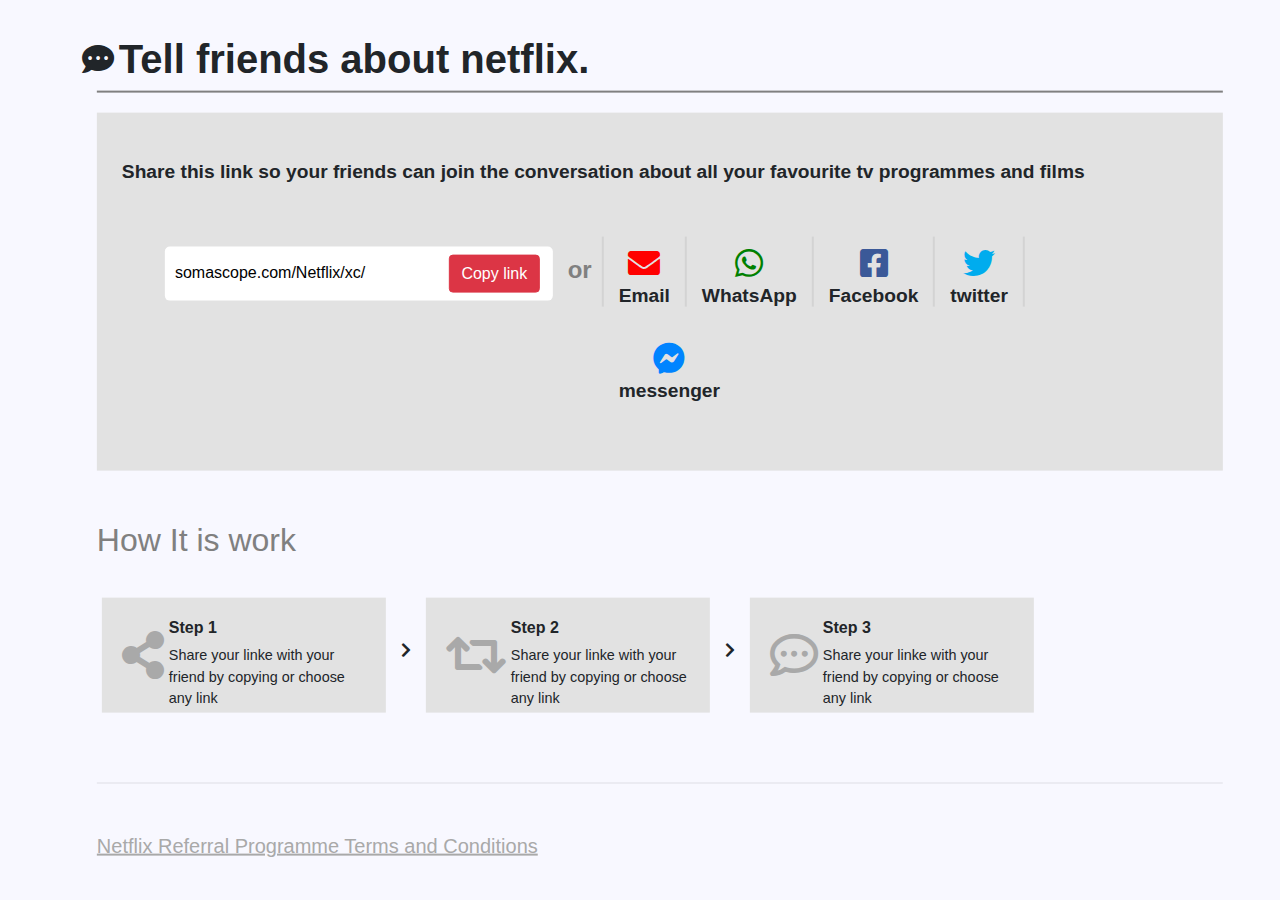
<file: refer/refer.html>
<!DOCTYPE html>
<html lang="en">
<head>
    <meta charset="UTF-8">
    <meta name="viewport" content="width=device-width, initial-scale=1.0">
    <link rel="shortcut icon" href="../images/favicon.ico" type="image/x-icon" />
    <title>Netflix | Refer</title>
    <link rel="stylesheet" href="../css/bootstrap.min.css" />
    <link rel="stylesheet" href="../css/all.min.css" />
    <link rel="stylesheet" href="../css/refer.css" />
    <link
      rel="stylesheet"
      href="https://cdnjs.cloudflare.com/ajax/libs/font-awesome/4.7.0/css/font-awesome.min.css"
    />
  </head>
</head>
<body class="py-4">
   
    <div class="main-header">
      <div class=" row"> 
        <i class="fas fa-comment-dots fa-2x"></i>
        <h1> Tell friends about netflix.  </h1>
      </div>
    </div>
    <div class="wrapper_links">
        <div class="inner container">
        <p> Share this link so your friends can join the conversation about all your favourite tv programmes and films </p>
        <div class="shareable__link row">
            <div class="netflix  col-xl-5 col-lg-12 col-md-12 col-sm-12 col-12 " > 
                      <div class="copy-link-inner">
                        <form data-copy=true>
                          <input type="text" value="somascope.com/Netflix/xc/" data-click-select-all />
                          <button type="button" class="btn btn-danger">Copy link</button>
                        </form>
                      </div>
        </div>
        <div class="or">
            or
          </div>
            <div class="vertical"></div>
            <div class="social__links row col-xl-6 col-lg-6 col-md-12 col-sm-12 col-12">
                  <div class="links" >
                    <i class="fas fa-envelope fa-2x" style="color: red;"></i>
                    <p> Email</p>
                  </div>
                  <div class="vertical"></div>
                  <div class="links">
                    <i class="fab fa-whatsapp fa-2x" style="color: green;"></i>
                    <p> WhatsApp</p>
                  </div>
                  <div class="vertical"></div>
                  <div class="links">
                    <i class="fab fa-facebook-square fa-2x" style="color: #3b5998;"></i>
                    <p> Facebook</p>
                  </div>
                  <div class="vertical"></div>
                  <div class="links">
                    <i class="fab fa-twitter fa-2x" style="color: #00acee;"></i>
                    <p> twitter</p>
                  </div>
                  <div class="vertical"></div>
                  <div class="links">
                    <i class="fab fa-facebook-messenger fa-2x" style="color: #0084ff;"></i>
                    <p> messenger</p>
                  </div>
            </div>
        </div>
    </div>
    </div>
    <div class="nf_works">
    <h2> How It is work</h2>
    <div class="steps row">
        <div class="step col-xl-3 col-lg-3 col-md-12 col-sm-12 col-12">
            <i class=" fas fa-share-alt fa-3x" style="color:darkgray;"></i>
            <div class="info ">
                <h6 > Step 1</h6>
                  <p >
                      Share your linke with your friend by 
                      copying or choose any link
                  </p>  
            </div>
        </div>
        <i class="fas fa-chevron-right"></i>
        <div class="step col-xl-3 col-lg-3 col-md-12 col-sm-12 col-12">
            <i class=" fas fa-retweet fa-3x" style="color:darkgray;"></i>
            <div class="info ">
                <h6 > Step 2</h6>
                  <p >
                      Share your linke with your friend by 
                      copying or choose any link
                  </p>  
            </div>
        </div>
        <i class="fas fa-chevron-right"></i>
        <div class="step col-xl-3 col-lg-3 col-md-12 col-sm-12 col-12 ">
            <i class=" far fa-comment-dots fa-3x" style="color:darkgray;"></i>
            <div class="info ">
                <h6 > Step 3</h6>
                  <p >
                      Share your linke with your friend by 
                      copying or choose any link
                  </p>  
            </div>
        </div>
    </div>
</div>
<hr style="margin-top: 50px;">
<h5 style="color:darkgrey; margin-top: 50px; text-decoration: underline;"> Netflix Referral Programme Terms and Conditions</h5>
    
</body>
</html>
</file>
<file: css/account.css>
.my-4 {
	background: rgb(83, 81, 81);
	max-width: 95%;
}
.line {
	max-width: 65%;
	margin-right: 2rem;
}

.icon {
	height: 8rem;
	border-radius: 5px;
}
footer a,
.copy-right {
	color: rgb(73, 71, 71);
	text-decoration: none;
}

footer a:hover {
	text-decoration: underline;
}

footer > p {
	margin: 0 0 30px;
}
footer ul {
	list-style: none;
	margin: 0 0 16px;
	padding-right: 12px;
	min-width: 100px;
	font-size: 13px;
}
footer ul li {
	padding-top: 1rem;
}
.fa-arrow-down,
.fa-lock {
	font-size: 1.5rem;
	opacity: 0.5;
	cursor: pointer;
}
.fa-arrow-down:hover,
.fa-lock:hover {
	color: rgb(23, 23, 184);
}

/* mediaQuary */
@media (max-width: 768px) {
	.line {
		max-width: 100%;
		max-width: 100%;
	}
	.links,
	.details {
		padding: 1rem;
	}
	.icon {
		height: 10rem;
		width: 15rem;
		border-radius: 5px;
		align-content: center;
		text-align: center;
	}
}
@media (max-width: 575.98px) {
	img {
		display: flex;
		margin: auto;
	}
	.icon-body {
		text-align: center;
	}
	.header {
		display: flex;
		margin: auto;
	}
}
</file>
<file: css/main.css>
:root {
  --primary: #141414;
  --light: #f3f3f3;
  --dark: #686868;
  --carousel-fade-opacity: 0.4;
  --carousel-normal-opacity: 1;
}

body {
  background: rgb(20, 20, 20);
  font-family: Arial, Helvetica, sans-serif;
  scroll-behavior: smooth;
}
.navbar .navbar-nav .nav-item .nav-link i {
  font-size: 1.25rem;
  color: #fff;
}
.scrolling-active {
  background-color: rgb(20, 20, 20) !important;
  transition: background-color 0.6s ease-in-out;
}
.bg-transparent {
  transition: background-color 0.6s ease-in-out;
}

.drop-profile {
  background-color: #010100 !important;
}
.drop-profile a {
  color: #fff;
}
.drop-profile a:hover {
  text-decoration: underline;
  background-color: black;
  color: #fff;
}

.drop-notification {
  background-color: #010100 !important;
  color: #fff;
  left: -290px;
  overflow-x: hidden;
  overflow-y: auto;
  width: 350px;
  height: 300px;
}
.drop-notification a:hover {
  background-color: black;
  color: #fff;
}
a.notification::after {
  content: "";
  display: none;
}

/* ==================== Mahomud ================== */

h1 {
  font-size: 32px;
  font-weight: 700;
  line-height: 48px;
  margin-bottom: 40px;
}
p {
  font-size: 17px;
  font-weight: 300;
  line-height: 28px;
  margin: 0 0 16px;
}
hr {
  border: 0;
  border-bottom: 1px solid #d5d4d1;
  box-shadow: none;
  display: block;
  margin: 0 0 40px;
  padding: 40px 0 0;
}

.global-container {
  margin-bottom: -256px;
  min-height: 100%;
}

/* Header */

.global-header {
  position: relative;
  background: #000;
}
.global-header > .container-nav {
  position: relative;
  padding-top: 16px;
}

.container-nav {
  margin: 0 auto;
  max-width: 1260px;
  padding: 0 48px;
}

.global-header .inner-container {
  position: relative;
  display: flex;
  flex-direction: row;
  align-items: center;
  padding-bottom: 16px;
}

.global-header .branding {
  display: flex;
  flex-direction: row;
  align-items: center;
  flex: 0 0;
  padding-right: 24px;
}
a {
  color: #e50914;
  font-weight: 400;
  text-decoration: none;
}

svg {
  vertical-align: middle;
  width: 88px;
  height: 32px;
}
svg:not(:root) {
  overflow: hidden;
}
:not(svg) {
  transform-origin: 0px 0px;
}

.n-svg {
  display: none;
}
svg:not(.n-svg),
svg:not(.n-svg) path {
  fill: currentColor;
}

.helpcenter-logo {
  margin: 0;
  font-size: 18px;
  line-height: 32px;
  white-space: nowrap;
  color: #f5f5f1;
}
.helpcenter-logo:hover {
  color: white;
  text-decoration: underline;
}

.actions {
  flex: 1 0;
  float: none;
  display: flex;
  flex-direction: row;
  align-items: center;
  padding: 0 0 0 16px;
  justify-content: flex-end;
}

.btn.free-month,
.global-header .actions .free-month.select {
  height: auto;
  flex-shrink: 1;
  white-space: normal;
}
.btn,
.global-header .actions .select {
  font-size: 12px;
  line-height: 14px;
  padding: 8px;
  width: auto;
}

.btn.btn-light {
  background: transparent;
  border-color: #fff;
  color: #fff;
}

.free-month.select {
  height: auto;
  flex-shrink: 1;
  white-space: normal;
}
.netflix-svg:hover {
  color: red;
}
.select {
  font-size: 12px;
  line-height: 14px;
  padding: 8px;
  width: auto;
}
.btn-light.select,
.btn.btn-light {
  background: transparent;
  border-color: #fff;
  color: #fff;
}

.btn,
.select {
  font-weight: 700;
  cursor: pointer;
  border: 1px solid transparent;
  border-radius: 2px;
  box-sizing: border-box;
  display: inline-block;
  font-family: Netflix Sans, Helvetica, Arial, sans-serif;
  letter-spacing: 0.01em;
  min-width: 96px;
  text-align: center;
  text-transform: uppercase;
  transition: color 0.15s ease, background-color 0.15s ease;
  user-select: none;
  vertical-align: middle;
}
.btn:hover {
  background-color: #f5f5f1;
  color: #000;
}
.btn.sign-in-link,
.global-header .actions .sign-in-link.select {
  margin-left: 16px;
}

.global-header .actions .btn,
.global-header .actions .select {
  font-size: 12px;
  line-height: 14px;
  padding: 8px;
  width: auto;
  flex-shrink: 0;
}
.btn.btn-primary {
  background: #e50914;
  border-color: #e50914;
  color: #fff;
}

.global-header .logo-wrapper {
  padding: 0 0 16px;
  line-height: 18px;
}
.global-header .logo-wrapper .helpcenter-logo {
  margin: 0;
  color: #f5f5f1;
  line-height: 18px;
  font-weight: 800;
}

/* content */

.global-content {
  padding: 24px 0 32px;
  min-height: 360px;
}
.kb-title {
  width: 68%;
}
.left-pane {
  width: 68%;
  float: left;
}
.right-pane {
  float: left;
  width: 32%;
}
.right-pane > .wrapper {
  padding-left: 80px;
}
.pane-wrapper:after {
  clear: both;
  content: "";
  display: table;
}
.article-feedback {
  border-top: 1px solid #d5d4d1;
  margin-top: 80px;
  padding: 24px 0;
}
.article-feedback .feedback-prompt .feedback-header {
  float: left;
  line-height: 48px;
  margin: 0 16px 0 0;
}
.btn-secondary {
  background: #fff;
  border-color: #e50914;
  color: #e50914;
  padding: 1em;
}
.btn-secondary:hover {
  background-color: red;
  color: white;
}
.prompt-buttons .btn {
  margin: 0 16px 0 0;
}
.feedback-prompt:after {
  clear: both;
  content: "";
  display: table;
}

/* Footer */

.footer-push {
  height: 260px;
}
.global-footer {
  font-size: 14px;
  font-weight: 400;
  line-height: 24px;
  background: #221f1f;
  display: block;
  height: 310px;
}
.global-footer > .dark-area {
  padding-bottom: 72px;
  padding-top: 40px;
}
.select-wrapper {
  float: left;
}
.select.select-grey {
  border-color: #8b8a88;
  color: #8b8a88;
}
.dark-area .select {
  padding: 0;
  position: relative;
}
.select {
  font-size: 16px;
  font-weight: 700;
  line-height: 15px;
  cursor: pointer;
  border: 1px solid transparent;
  border-radius: 2px;
  box-sizing: border-box;
  display: inline-block;
  font-family: Netflix Sans, Helvetica, Arial, sans-serif;
  height: 48px;
  letter-spacing: 0.01em;
  min-width: 96px;
  text-align: center;
  text-transform: uppercase;
  transition: color 0.15s ease, background-color 0.15s ease;
  user-select: none;
  vertical-align: middle;
  white-space: nowrap;
}
.select.select-grey select {
  color: #a8a8a8;
}
.select-wrapper:hover {
  color: #fff;
  background-color: #a8a8a8;
}
.select select {
  appearance: none;
  font-size: 16px;
  font-weight: 700;
  background: none;
  border: 0;
  cursor: pointer;
  line-height: 20px;
  outline: none;
  padding: 13px 45px 13px 16px;
  position: relative;
  text-overflow: ellipsis;
  text-transform: uppercase;
  vertical-align: middle;
  white-space: nowrap;
  width: 100%;
  z-index: 1;
}
.select select option {
  color: #000;
}
/*  */
.select > svg {
  height: 24px;
  pointer-events: none;
  position: absolute;
  right: 12px;
  top: 10px;
  width: 24px;
  z-index: 0;
}
svg:hover {
  color: #fff;
}

.global-footer .footer-links {
  float: right;
  margin: 0;
}
.legalese-item {
  float: left;
  margin-left: 32px;
}
.global-footer > .dark-area a {
  color: #8b8a88;
}
.global-footer > .dark-area a:hover {
  text-decoration: underline;
  color: white;
}
.global-footer .footer-links:after {
  clear: both;
  content: "";
  display: table;
}
.select.select-grey select:hover {
  color: #fff;
}

/* Contact Bar */

.global-contactbar {
  background: #eaeae6;
  border-top: 1px solid #d5d4d1;
  box-sizing: border-box;
  height: 96px;
  padding: 24px 0;
  text-align: right;
}
.global-contactbar .bar-title {
  font-size: 24px;
  font-weight: 700;
  float: left;
  line-height: 48px;
  margin: 0;
  text-align: left;
}
.global-contactbar .channel {
  display: inline-block;
  vertical-align: top;
}
.popover-wrapper {
  position: relative;
}
.global-contactbar .channel + .channel {
  margin-left: 24px;
}
.global-contactbar .channel > .channel {
  display: block;
  float: none;
  margin: 0;
  width: auto;
}
.contact-channels:after {
  clear: both;
  content: "";
  display: table;
}
.global-contactbar > .container:after {
  clear: both;
  content: "";
  display: table;
}
.container-nav {
  max-width: 1248px;
}
.btn.btn-lightgrey {
  background: #fff;
  border-color: #8b8a88;
  color: #4c4948;
}
.btn.btn-lightgrey:hover {
  background: #f0f0f0;
}
@media (min-width: 600px) {
  .global-header .branding .logo {
    position: relative;
    margin-right: 33px;
  }
  .helpcenter-logo {
    display: block;
    padding: 0;
  }
  .logo:after {
    background: #f5f5f1;
    content: "";
    height: 24px;
    left: 100%;
    margin-left: 16px;
    position: absolute;
    top: 4px;
    width: 1px;
  }
  .global-header .logo-wrapper {
    display: none;
  }
}

@media (max-width: 600px) {
  .global-header .branding .netflix-svg {
    display: none;
  }
  .global-header .branding .n-svg {
    display: block;
  }
  .branding .helpcenter-logo {
    display: none;
  }
  .global-footer .footer-links {
    float: none;
  }
  .global-footer .footer-links .legalese-item {
    text-align: left;
  }
  .global-footer .select-wrapper {
    float: none;
    margin: 0 0 24px;
    width: 50%;
  }
  .container-nav {
    padding: 0 16px;
  }

  .global-content {
    padding-bottom: 32px;
    padding-top: 24px;
  }
  .global-contactbar .contact-channels {
    margin-bottom: 6px;
    width: 100%;
  }
}

@media (max-width: 900px) {
  .right-pane {
    display: none;
  }
  .left-pane {
    float: none;
    width: 100%;
  }
}
/* ================ Omar ================= */
.cover {
  background-image: url("../img/netflix_background.jpg");
  background-repeat: no-repeat;
  margin: 0 auto;
  border-bottom: 8px solid #222;
}
.overlay {
  z-index: 0;
  position: absolute;
  top: -70px;
  left: 0;
  right: 0;
  bottom: 0;
  overflow: hidden; /* order in case you're using a different order for other elements */
  background-color: rgba(0, 0, 0, 0.6);
}
.basic__nav {
  height: 150px;
}
.basic__nav img {
  height: auto;
  width: 100px;
  margin-top: 5px !important;
  margin-left: 30px !important;
}
.basic__nav a {
  float: right;
  margin-right: 30px !important;
  margin-top: 15px !important;
  padding: 10px !important;
}
.info {
  padding: 75px 0;
  height: auto;
  margin: 0 auto;
  text-align: center;
  max-width: 950px;
  z-index: 1;
  justify-content: center;
}
.info h1 {
  color: white;
  font-size: 3.125rem;
  font-weight: 900;
  margin: 0 auto;
  max-width: 650px;
}
.info h2 {
  margin-top: 20px;
  color: white;
  font-size: 1.625rem;
}
.info h3 {
  padding: 20px 0;
  color: white;
  max-width: 500px;
  margin: 0 auto;
  font-weight: 400;
  font-size: 1.2rem;
}

.story {
  padding: 50px 45px;
  background-color: black;
  color: white;
  margin-bottom: 0;
  border-bottom: 8px solid #222;
}
.story .strory__info {
  max-width: 1100px;
  margin: 0 auto;
  align-items: center;
  justify-content: space-between;
}
.story .story__about {
  width: 52%;
  height: 100%;
}
.story__about h1 {
  font-size: 2.8rem;
  font-weight: 700;
  line-height: 1.2;
}
.story__about p {
  font-size: 1.8rem;
  font-weight: 500;
}
.story .story__gif img {
  width: 100%;
  position: relative;
  z-index: 2;
}
.story .story__gif .video_card {
  width: 100%;
  height: 100%;
  max-width: 73%;
  max-height: 54%;
  position: absolute;
  top: 46%;
  left: 50%;
  -webkit-transform: translate(-50%, -50%);
  -moz-transform: translate(-50%, -50%);
  -ms-transform: translate(-50%, -50%);
  -o-transform: translate(-50%, -50%);
  transform: translate(-50%, -50%);
}
.story .story__gif .video_card video {
  position: relative;
  width: 100%;
}

/*Download Section*/
.download {
  padding: 50px 45px;
  background-color: black;
  color: white;
  margin-bottom: 0;
  border-bottom: 8px solid #222;
}
.download .download__info {
  max-width: 1100px;
  margin: 0 auto;
  align-items: center;
  justify-content: space-between;
}
.download .download__gif {
  margin: -3% 0 -4% -14%;
  min-height: 100px;
  width: 100%;
  margin-bottom: 10px;
}
.download .download__gif img {
  max-width: 100%;
  height: auto;
  border: 0;
}
.download .download__about {
  width: 52%;
  height: 100%;
}
.download__about h1 {
  font-size: 3rem;
  font-weight: 700;
  line-height: 1.2;
}
.download__about p {
  font-size: 1.8rem;
  font-weight: 500;
}
.card-animation {
  position: absolute;
  left: 50%;
  bottom: 8%;
  transform: translateX(-50%);
  margin: 0 auto;
  background: #000;
  display: flex;
  align-items: center;
  width: 60%;
  min-width: 15em;
  padding: 0.25em 0.65em;
  border: 2px solid rgba(255, 255, 255, 0.25);
  box-shadow: 0 0 2em 0 #000;
  border-radius: 0.75em;
}
.card-animation-image {
  margin: 0 1em 0 0;
  flex-grow: 0;
  flex-shrink: 0;
  height: 10%;
}
.card-animation .card-animation-image img {
  height: 4em;
}

/*cross Section*/

.cross {
  padding: 50px 40px;
  background-color: black;
  color: white;
  margin-bottom: 0;
  border-bottom: 8px solid #222;
}
.cross .cross__info {
  max-width: 1100px;
  margin: 0 auto;
  align-items: center;
  justify-content: space-between;
}
.cross .cross__about {
  width: 52%;
  height: 100%;
}
.cross__about h1 {
  font-size: 3rem;
  font-weight: 700;
  line-height: 1.2;
}
.cross__about p {
  font-size: 1.8rem;
  font-weight: 500;
}
.cross .cross__gif img {
  width: 100%;
  position: relative;
  z-index: 2;
}
.cross .cross__gif .video_card {
  width: 100%;
  height: 100%;
  max-width: 55%;
  max-height: 47%;
  position: absolute;
  top: 34%;
  left: 50%;
  -webkit-transform: translate(-50%, -50%);
  -moz-transform: translate(-50%, -50%);
  -ms-transform: translate(-50%, -50%);
  -o-transform: translate(-50%, -50%);
  transform: translate(-50%, -50%);
}
.cross .cross__gif .video_card video {
  position: relative;
  width: 100%;
}

/*Q & A */
.quetions {
  padding: 75px 45px;
  background-color: black;
  border-bottom: 8px solid #222;
}
.quetions h1 {
  text-align: center;
  font-size: 3rem;
  font-weight: 900;
  color: white;
}
.accordion {
  padding: 50px 45px;
  margin-bottom: 0;
  color: white;
  align-items: center;
}
.accordion .card {
  padding: 0.8em 2.2em 0.8em 1.2em;
  margin-bottom: 1px;
  font-weight: 400;
  position: relative;
  width: 100%;
  border: 0;
  background-color: black;
}
.accordion .card-header,
.accordion .card-body {
  background-color: #222;
}
.accordion .card-header {
  margin-top: 10px;
  margin-bottom: 10px;
}
.accordion .card-header a {
  font-size: 1.8rem;
  color: white;
  text-decoration: none;
}
.accordion .card-body {
  margin-top: 5px;
  font-size: 1.5rem;
  padding: 40px 25px;
}
/*toggleing betowin plus an minsu */
.accordion .card-header:after {
  font-family: "FontAwesome";
  content: "\f00d";
  float: right;
  margin-top: 5px;
}
.accordion .card-header.collapsed:after {
  content: "\f067";
}
.quetions h3 {
  color: white;
  margin: 0 auto;
  font-size: 1rem;
  text-align: center;
}
.email_2 {
  color: white;
  margin: 0 auto;
  padding: 50px 45px;
}
.input_placement_2 {
  justify-content: center;
}
.email_2 input {
  height: 48px;
  padding: 10px 10px 0;
  width: 90%;
}
.email_2 button {
  margin-left: -16px !important;
}
@media screen and (max-width: 767px) {
  .btn-group button {
    margin-top: 15px;
  }
}
/* screens less than 320 px */

@media screen and (max-width: 500px) {
  .info {
    margin-top: 20px !important;
    padding: 0;
    height: auto;
    margin: 0 auto;
    text-align: center;
    max-width: 950px;
    z-index: 1;
    justify-content: center;
  }
  .info h1 {
    color: white;
    font-size: 2.125rem;
    font-weight: 900;
    margin: 0 auto;
    max-width: 650px;
  }
  .info h2 {
    margin-top: 15px;
    color: white;
    font-size: 1.5rem;
  }
  .info h3 {
    padding: 25px 0;
    color: white;
    max-width: 500px;
    margin: 0 auto;
    font-weight: 400;
    font-size: 1.2rem;
  }
  .email_2 {
    color: white;
    margin: 0 auto;
    padding: 15px 45px;
  }
  .story__about h1,
  .download__about h1,
  .cross__about h1 {
    font-size: 2.1rem;
    font-weight: 700;
    line-height: 1.2;
  }
  .story__about p,
  .download__about p,
  .cross__about p {
    font-size: 1.2rem;
    font-weight: 500;
  }
  .quetions h1 {
    text-align: center;
    font-size: 2rem;
    font-weight: 900;
    color: white;
  }
  .accordion .card-header a {
    font-size: 1rem;
    color: white;
    text-decoration: none;
  }
  .quetions h3 {
    color: white;
    margin: 0 auto;
    font-size: 0.9rem;
    text-align: center;
  }
}
@media screen and (max-width: 315px) {
  .basic__nav {
    display: flex;
    height: auto;
    flex-direction: column;
    align-items: center;
  }
  .basic__nav img {
    width: 100px;
    margin-top: 5px !important;
    margin-left: 0 !important;
  }
  .basic__nav a {
    float: right;
    margin-top: 15px !important;
    padding: 10px !important;
    margin-right: 0 !important;
  }
  .info h1 {
    line-height: 1.2;
    color: white;
    font-size: 1.8rem;
    font-weight: 900;
    margin: 0 auto;
    max-width: 650px;
  }
  .info h2 {
    margin-top: 15px;
    color: white;
    font-size: 1.1rem;
  }
  .info h3 {
    font-size: 1rem;
  }
  .story__about h1,
  .download__about h1,
  .cross__about h1 {
    font-size: 1.2rem;
    font-weight: 700;
    line-height: 1.2;
  }
  .story__about p,
  .download__about p,
  .cross__about p {
    font-size: 1rem;
    font-weight: 500;
  }
  .download .download__gif img {
    position: relative;
    max-width: 100% !important;
    border: 0;
  }
  .accordion .card {
    padding: 0;
  }
  .card-header {
    padding: 10px 10px;
  }

  .email_2 button {
    margin: auto 0;
  }
}
/* ======================================== Mahmoud ==================================== */

body {
  background-color: #111;
}
.cont {
  box-sizing: border-box;
  /* margin-top: 5em; */
  height: 100%;
  width: 100%;
  display: flex;
  justify-content: center;
  align-items: center;
  flex-wrap: wrap;
}
.carousel h1 {
  padding-top: 2em;

  font-size: 2em;

  font-weight: bold;
  color: #f3f3f3;
}

.carousel {
  box-sizing: border-box;

  margin-top: 8em;
  height: 250px;
  width: 80%;
  position: relative;
  box-sizing: border-box;
}
.carousel .switchLeft,
.carousel .switchRight {
  color: red;
  font-weight: bold;
  height: 100%;
  width: 45px;
  line-height: 250px;
  font-size: 40px;
  text-align: center;
  background-color: transparent;
  font-family: sans-serif;
  top: 1em;
  z-index: 3;
  cursor: pointer;
  margin-top: 2.7em;
  text-decoration: none;
}

.switchLeft span,
.switchRight span {
  font-size: 20px;
}

.carousel .switchLeft {
  position: absolute;
  left: -50px;
}

.carousel .switchRight {
  position: absolute;
  right: -50px;
}

.carouselbox1,
.carouselbox2,
.carouselbox3 {
  height: 250px;
  width: auto;
  overflow: hidden;
  white-space: nowrap;
  display: inline-block;
  text-align: center;
  padding-bottom: 10px !important;
  display: flex;
  align-items: center;
}

.carouselbox1 img,
.carouselbox2 img,
.carouselbox3 img {
  height: 160px;
  background-size: cover;
  margin: 5px 10px;
  cursor: pointer;
  transition: 0.5s ease;
  z-index: 2;

  /* margin: 15px; */
}

.carouselbox1 img:hover,
.carouselbox2 img:hover,
.carouselbox3 img:hover {
  transform: scale(1.4);
  z-index: 5;
}

@media (max-width: 760px) {
  span {
    display: none;
  }
  .carousel .switchLeft,
  .carousel .switchRight {
    background-color: rgba(20, 20, 20, 0.5);
    height: 60%;
    margin-top: 4em;
    padding-top: 4em;
  }

  .caption .bg-img img {
    width: 90%;
  }
}

.background-intro {
  background-image: url("../images/back.webp");
  height: 100vh;
  background-position: center center;
  background-repeat: no-repeat;
  background-size: cover;
}
.background-intro .overlay-intro {
  top: 0;
  left: 0;
  bottom: 0;
  right: 0;
  background-color: rgba(0, 0, 0, 0.6);
}
.caption {
  position: absolute;
  top: 65%;
  left: 5%;
}
.caption .my-btn-1 {
  background-color: white;
  color: black;
  border: 0;
  border-radius: 4px;
  cursor: pointer;
  opacity: 1;
  padding: 0.8rem;
  position: relative;
  user-select: none;
  will-change: background-color, color;
  word-break: break-word;
  white-space: nowrap;
  transition: opacity 0.4s ease-in;
}
.caption .my-btn-1:hover {
  opacity: 0.7;
}
.caption .my-btn-2 {
  background-color: rgba(109, 109, 110, 0.7);
  color: white;
  border: 0;
  border-radius: 4px;
  cursor: pointer;
  opacity: 1;
  padding: 0.8rem;
  position: relative;
  -webkit-user-select: none;
  -moz-user-select: none;
  -ms-user-select: none;
  user-select: none;
  will-change: background-color, color;
  word-break: break-word;
  white-space: nowrap;
  transition: opacity 0.4s ease-in;
}
.caption .my-btn-2:hover {
  opacity: 0.4;
}
@media (max-width: 325px) {
  .buttons {
    margin-top: 10px;
    justify-content: center;
  }
}
</file>
<file: css/helpcenter.css>
body {
  height: 100%;
  margin: 0;
  background: rgb(245, 239, 239);
  color: #221f1f;
  font-family: Netflix Sans, Helvetica, Arial, sans-serif;
  font-size: 17px;
  font-weight: 300;
  line-height: 28px;
  -webkit-font-smoothing: antialiased;
}
.welcome {
  padding: 1rem;
}
.global-container {
  margin-bottom: -256px;
  min-height: 100%;
}
/* Header */
.global-header {
  position: relative;
  background: #000;
}
.global-header > .container-nav {
  position: relative;
  padding-top: 16px;
}

.container-nav {
  margin: 0 auto;
  max-width: 1260px;
  padding: 0 48px;
}

.global-header .inner-container {
  position: relative;
  display: flex;
  flex-direction: row;
  align-items: center;
  padding-bottom: 16px;
}

.global-header .branding {
  display: flex;
  flex-direction: row;
  align-items: center;
  flex: 0 0;
  padding-right: 24px;
}
a {
  color: #e50914;
  font-weight: 400;
  text-decoration: none;
}

svg {
  vertical-align: middle;
  width: 88px;
  height: 32px;
}
svg:not(:root) {
  overflow: hidden;
}
:not(svg) {
  transform-origin: 0px 0px;
}

.n-svg {
  display: none;
}
svg:not(.n-svg),
svg:not(.n-svg) path {
  fill: currentColor;
}

.helpcenter-logo {
  margin: 0;
  font-size: 18px;
  line-height: 32px;
  white-space: nowrap;
  color: #f5f5f1;
}
.helpcenter-logo:hover {
  color: white;
  text-decoration: underline;
}
.input-group {
  max-width: 50%;
}
.helping-center {
  display: flex;
  flex-direction: column;
  justify-content: center;
  justify-items: center;
  align-items: center;
  margin-top: 1rem;
}
.helping-center {
  text-shadow: 2px 2px 10px black;
}
ul li a {
  color: #999;
}
ul li {
  list-style: none;
}
ul {
  padding: 0;
}
/* .actions {
  flex: 1 0;
  float: none;
  display: flex;
  flex-direction: row;
  align-items: center;
  padding: 0 0 0 16px;
  justify-content: flex-end;
} */

.btn.free-month,
.global-header .actions .free-month.select {
  height: auto;
  flex-shrink: 1;
  white-space: normal;
}
.btn,
.global-header .actions .select {
  font-size: 12px;
  line-height: 14px;
  padding: 8px;
  width: auto;
}

.btn.btn-light {
  background: transparent;
  border-color: #fff;
  color: #fff;
}

.free-month.select {
  height: auto;
  flex-shrink: 1;
  white-space: normal;
}
.netflix-svg:hover {
  color: red;
}
.select {
  font-size: 12px;
  line-height: 14px;
  padding: 8px;
  width: auto;
}
.btn-light.select,
.btn.btn-light {
  background: transparent;
  border-color: #fff;
  color: #fff;
}

.btn,
.select {
  font-weight: 700;
  cursor: pointer;
  border: 1px solid transparent;
  border-radius: 2px;
  box-sizing: border-box;
  display: inline-block;
  font-family: Netflix Sans, Helvetica, Arial, sans-serif;
  letter-spacing: 0.01em;
  min-width: 96px;
  text-align: center;
  text-transform: uppercase;
  transition: color 0.15s ease, background-color 0.15s ease;
  user-select: none;
  vertical-align: middle;
}
.btn:hover {
  background-color: #f5f5f1;
  color: #000;
}
.btn.sign-in-link,
.global-header .actions .sign-in-link.select {
  margin-left: 16px;
}

.global-header .actions .btn,
.global-header .actions .select {
  font-size: 12px;
  line-height: 14px;
  padding: 8px;
  width: auto;
  flex-shrink: 0;
}
.btn.btn-primary {
  background: #e50914;
  border-color: #e50914;
  color: #fff;
}

.global-header {
  padding: 0 0 16px;
  line-height: 18px;
}
.global-header {
  margin: 0;
  color: #f5f5f1;
  line-height: 18px;
  font-weight: 800;
}
/* Footer */
.footer-push {
  height: 256px;
}
.global-footer {
  font-size: 14px;
  font-weight: 400;
  line-height: 24px;
  background: #221f1f;
  display: block;
  height: 256px;
}
.global-footer > .dark-area {
  padding-bottom: 72px;
  padding-top: 40px;
}
.select-wrapper {
  float: left;
}
.select.select-grey {
  border-color: #8b8a88;
  color: #8b8a88;
}
.dark-area .select {
  padding: 0;
  position: relative;
}
.select {
  font-size: 16px;
  font-weight: 700;
  line-height: 15px;
  cursor: pointer;
  border: 1px solid transparent;
  border-radius: 2px;
  box-sizing: border-box;
  display: inline-block;
  font-family: Netflix Sans, Helvetica, Arial, sans-serif;
  height: 48px;
  letter-spacing: 0.01em;
  min-width: 96px;
  text-align: center;
  text-transform: uppercase;
  transition: color 0.15s ease, background-color 0.15s ease;
  user-select: none;
  vertical-align: middle;
  white-space: nowrap;
}
.select.select-grey select {
  color: #a8a8a8;
}
.select-wrapper:hover {
  color: #fff;
  background-color: #a8a8a8;
}
.select select {
  appearance: none;
  font-size: 16px;
  font-weight: 700;
  background: none;
  border: 0;
  cursor: pointer;
  line-height: 20px;
  outline: none;
  padding: 13px 45px 13px 16px;
  position: relative;
  text-overflow: ellipsis;
  text-transform: uppercase;
  vertical-align: middle;
  white-space: nowrap;
  width: 100%;
  z-index: 1;
}
.select select option {
  color: #000;
}
/*  */
.select > svg {
  height: 24px;
  pointer-events: none;
  position: absolute;
  right: 12px;
  top: 10px;
  width: 24px;
  z-index: 0;
}
svg:hover {
  color: #fff;
}

.global-footer .footer-links {
  float: right;
  margin: 0;
}
.legalese-item {
  float: left;
  margin-left: 32px;
}
.global-footer > .dark-area a {
  color: #8b8a88;
}
.global-footer > .dark-area a:hover {
  text-decoration: underline;
  color: white;
}
.global-footer .footer-links:after {
  clear: both;
  content: "";
  display: table;
}
.select.select-grey select:hover {
  color: #fff;
}
.global-header {
  background: url("../images/helping\ centre.jpg");
  background-repeat: no-repeat;
  background-size: cover;
  height: 15rem;
}

@media (min-width: 600px) {
  .global-header .branding .logo {
    position: relative;
    margin-right: 33px;
  }
  .helpcenter-logo {
    display: block;
    padding: 0;
  }
  .logo:after {
    background: #f5f5f1;
    content: "";
    height: 24px;
    left: 100%;
    margin-left: 16px;
    position: absolute;
    top: 4px;
    width: 1px;
  }
  .links-container {
    text-align: center;
  }
}

@media (max-width: 600px) {
  .global-header .branding .netflix-svg {
    display: none;
  }
  .global-header .branding .n-svg {
    display: block;
  }
  .branding .helpcenter-logo {
    display: none;
  }
  .global-footer .footer-links {
    float: none;
  }
  .global-footer .footer-links .legalese-item {
    text-align: left;
  }
  .global-footer .select-wrapper {
    float: none;
    margin: 0 0 24px;
    width: 50%;
  }
  .container-nav {
    padding: 0 16px;
  }
}
@media (max-width: 598px) {
  .links-container {
    text-align: center;
  }
  .welcome {
    text-align: center;
  }
  .input-group {
    max-width: 75%;
  }
}
</file>
<file: css/terms.css>
body {
    height: 100%;
    margin: 0;
    background: #fff;
    color: #221f1f;
    font-family: Netflix Sans,Helvetica,Arial,sans-serif;
    font-size: 17px;
    font-weight: 300;
    line-height: 28px;
    -webkit-font-smoothing: antialiased;
}
h1 {
    font-size: 32px;
    font-weight: 700;
    line-height: 48px;
    margin-bottom: 40px;
}
p {
    font-size: 17px;
    font-weight: 300;
    line-height: 28px;
    margin: 0 0 16px;
}

.global-container {
    margin-bottom: -256px;
    min-height: 100%;
}

.global-header {
    position: relative;
    background: #000;
}
.global-header>.container-nav {
    position: relative;
    padding-top: 16px;
}

.container-nav {
    margin: 0 auto;
    max-width: 960px;
    padding: 0 48px;
}

.global-header .inner-container {
    position: relative;
    display: flex;
    flex-direction: row;
    align-items: center;
    padding-bottom: 16px;
}



.global-header .branding {
    display: flex;
    flex-direction: row;
    align-items: center;
    flex: 0 0;
    padding-right: 24px;
}
a {
    color: #e50914;
    font-weight: 400;
    text-decoration: none;
}


svg {
    vertical-align: middle;
    width: 88px;
    height: 32px;
}
svg:not(:root) {
    overflow: hidden;
}
:not(svg) {
    transform-origin: 0px 0px;
}

 .n-svg {
    display: none;
}
svg:not(.n-svg), svg:not(.n-svg) path {
    fill: currentColor;
}

.helpcenter-logo {
    margin: 0;
    font-size: 18px;
    line-height: 32px;
    white-space: nowrap;
    color: #f5f5f1;

}
.helpcenter-logo:hover{
color: white;
text-decoration: underline;
}


.actions {
    flex: 1 0;
    float: none;
    display: flex;
    flex-direction: row;
    align-items: center;
    padding: 0 0 0 16px;
    justify-content: flex-end;
}


.btn.free-month, .global-header .actions .free-month.select {
    height: auto;
    flex-shrink: 1;
    white-space: normal;
}
.btn, .global-header .actions .select {
    font-size: 12px;
    line-height: 14px;
    padding: 8px;
    width: auto;
    
}


.btn.btn-light {
    background: transparent;
    border-color: #fff;
    color: #fff;
}


 .free-month.select {
    height: auto;
    flex-shrink: 1;
    white-space: normal;
}
.netflix-svg:hover {
    color: red;
}
 .select {
    font-size: 12px;
    line-height: 14px;
    padding: 8px;
    width: auto;
    
}
.btn-light.select, .btn.btn-light {
    background: transparent;
    border-color: #fff;
    color: #fff;
}

.btn, .select {
 
    font-weight: 700;
    cursor: pointer;
    border: 1px solid transparent;
    border-radius: 2px;
    box-sizing: border-box;
    display: inline-block;
    font-family: Netflix Sans,Helvetica,Arial,sans-serif;
  letter-spacing: .01em;
    min-width: 96px;
    text-align: center;
    text-transform: uppercase;
    transition: color .15s ease,background-color .15s ease;
    user-select: none;
    vertical-align: middle;
  
}
.btn:hover{
background-color: #f5f5f1;
color: #000;
}
.btn.sign-in-link, .global-header .actions .sign-in-link.select {
    margin-left: 16px;
}

.global-header .actions .btn, .global-header .actions .select {
    font-size: 12px;
    line-height: 14px;
    padding: 8px;
    width: auto;
    flex-shrink: 0;
}
.btn.btn-primary {
    background: #e50914;
    border-color: #e50914;
    color: #fff;
}

.global-header .logo-wrapper {
    padding: 0 0 16px;
    line-height: 18px;
}
.global-header .logo-wrapper .helpcenter-logo {
    margin: 0;
    color: #f5f5f1;
    line-height: 18px;
    font-weight: 800;
}

.global-content {
    padding: 24px 0 32px;
    min-height: 360px;
}

.btn.btn-lightgrey {
    background: #fff;
    border-color: #8b8a88;
    color: #4c4948;
}
section {
    display: block;
}

 ol {
    list-style-type: decimal;
    padding-left: 32px;
}

.page-block ol>li {
    padding-left: 0;
}
.page-block ol li {
    margin: 0 0 8px;
    padding:0;
    position: relative;
}
 li>p {
    display: inline;
}
strong {
    font-weight: 700;
}
::marker {
    unicode-bidi: isolate;
    font-variant-numeric: tabular-nums;
    text-transform: none;
}
 .underline {
    text-decoration: underline;
}
.footer-push {
    height: 40px;
}
.global-footer {
    font-size: 14px;
    font-weight: 400;
    line-height: 24px;
    background: #221f1f;
    display: block;
    height: 250px;
}
.global-footer>.dark-area {
    padding-bottom: 72px;
    padding-top: 40px;
}
.global-footer .select-wrapper {
    float: left;
}
.select-grey {
    border:1px solid #8b8a88;
    color: #8b8a88;
}

.dark-area .select {
    padding: 0;
    position: relative;
}
.dark-area .select {
    padding: 0;
    position: relative;
}
.dark-area .select {
    font-size: 16px;
    font-weight: 700;;
    line-height: 15px;
    cursor: pointer;
    border-radius: 2px;
    box-sizing: border-box;
    display: inline-block;
    font-family: Netflix Sans,Helvetica,Arial,sans-serif;
    height: 48px;
    letter-spacing: .01em;
    min-width: 96px;
    text-align: center;
    text-transform: uppercase;
    transition: color .15s ease,background-color .15s ease;
    user-select: none;
    vertical-align: middle;
    white-space: nowrap;}

    .select.select-grey select {
        color: #fff;
    }
    .select-wrapper:hover{
       color: #fff;
        background-color:#8b8a88 ;
    }
   .dark-area .select select {
        appearance: none;
        font-size: 16px;
        font-weight: 700;
        background: none;
        border: 0;
        cursor: pointer;
        line-height: 20px;
        outline: none;  
        padding: 13px 45px 13px 16px;
        position: relative;
        text-overflow: ellipsis;
        text-transform: uppercase;
        vertical-align: middle;
        white-space: nowrap;
        width: 100%;
        z-index: 1;
    }
    .select select option {
        color: #000;
    }
    .select.select-grey svg {
        color: #fff;
    }
 
    .select>svg {
        height: 24px;
        pointer-events: none;
        position: absolute;
        right: 12px;
        top: 10px;
        width: 24px;
        z-index: 0;
    }
    .select>svg:hover{
        color: #fff;
    }
    svg:not(.n-svg) path .n-svg{
        fill: currentColor;
    }
    .global-footer .footer-links {
        float: right;
        margin: 0;
    }
    .global-footer .footer-links .legalese-item {
        float: left;
        margin-left: 32px;
    }
    .global-footer>.dark-area a {
        color: #8b8a88;
    }
    .global-footer>.dark-area a:hover {
        text-decoration: underline;
        color: white;
    }
    .global-footer .footer-links:after {
        clear: both;
        content: "";
        display: table;
    }
@media (min-width: 600px){
.global-header .branding .logo {
    position: relative;
    margin-right: 33px;
}
.helpcenter-logo {
    display: block;
    padding: 0;
}
.logo:after {
    background: #f5f5f1;
    content: "";
    height: 24px;
    left: 100%;
    margin-left: 16px;
    position: absolute;
    top: 4px;
    width: 1px;
}
.global-header .logo-wrapper {
    display: none;
}
}
@media (max-width: 600px){
.global-header .branding .netflix-svg {
    display: none;
}
.global-header .branding .n-svg {
    display: block;
}
.branding .helpcenter-logo {
    display: none;
}

.global-footer .footer-links {
    float: none;
}
.global-footer .footer-links .legalese-item {
    text-align: left;
    
    
}
.global-footer .select-wrapper {
    float: none;
    margin: 0 0 24px;
    width: 58%;

}
}
</file>
<file: css/refer.css>
body {
  background-color: #f8f8ff;
  position: absolute;
  top: 50%;
  left: 5%;
  transform: translate(-1%, -50%);
  padding: 75px 45px;
}
.vertical {
  border-left: 2px solid lightgrey;
  height: 70px;
  margin-left: 10px;
}
.wrapper {
  position: fixed;
  top: 50%;
  left: 35%;
  transform: translate(-30%, -50%);
}
.main-header {
  width: 100%;
  margin: 0 auto;
  border-bottom: 2px solid gray;
}

.main-header i {
  margin-top: 8px;
  margin-right: 5px;
}
.main-header h1 {
  font-size: 2.5rem;
  font-weight: 700;
}
.wrapper_links {
  margin-top: 20px;
  background-color: #e2e2e2;
}
.wrapper_links .inner {
  padding: 45px 25px;
}
.inner p {
  font-size: 1.2rem;
  font-weight: 550;
}
.shareable__link {
  margin-top: 50px;
}

.copy-link-inner {
  background-color: white;
  border: 0;
  border-radius: 5px;
  padding: 0.5em;
  float: right;
  width: 90%;
  margin-top: 10px;
}

.copy-link-inner input {
  border-width: 0px;
  border: none;
}
.copy-link-inner .btn-danger {
  margin-left: 60px;
}
.shareable__link .or {
  margin-top: 15px;
  font-size: 1.5rem;
  font-weight: 600;
  color: gray;
}
.social__links .links {
  margin-left: 10px;
  margin-top: 5px;
  text-align: center;
  padding: 5px;
}
.social__links .links:hover {
  cursor: pointer;
}

.nf_works {
  margin-top: 50px;
}
.nf_works h2 {
  color: gray;
}
.nf_works .steps {
  padding: 20px 10px;
}
.nf_works .steps i {
  margin: auto 5px;
}
.nf_works .steps .step {
  background-color: #e2e2e2;
  height: 115px;
  margin-left: 10px;
  margin-right: 10px;
  display: flex;
  flex-direction: row;
  margin-top: 10px;
}
.step .info {
  display: flex;
  flex-direction: column;
  margin-top: 20px;
}
.step .info h6 {
  font-weight: 700;
}
.step .info p {
  font-size: 0.9rem;
}
@media screen and (max-width: 1000px) {
  .steps i {
    display: none;
  }
  .shareable__link .or {
    font-size: 1.5rem;
    font-weight: 600;
    color: gray;
    margin: 0 auto;
  }
}
</file>
